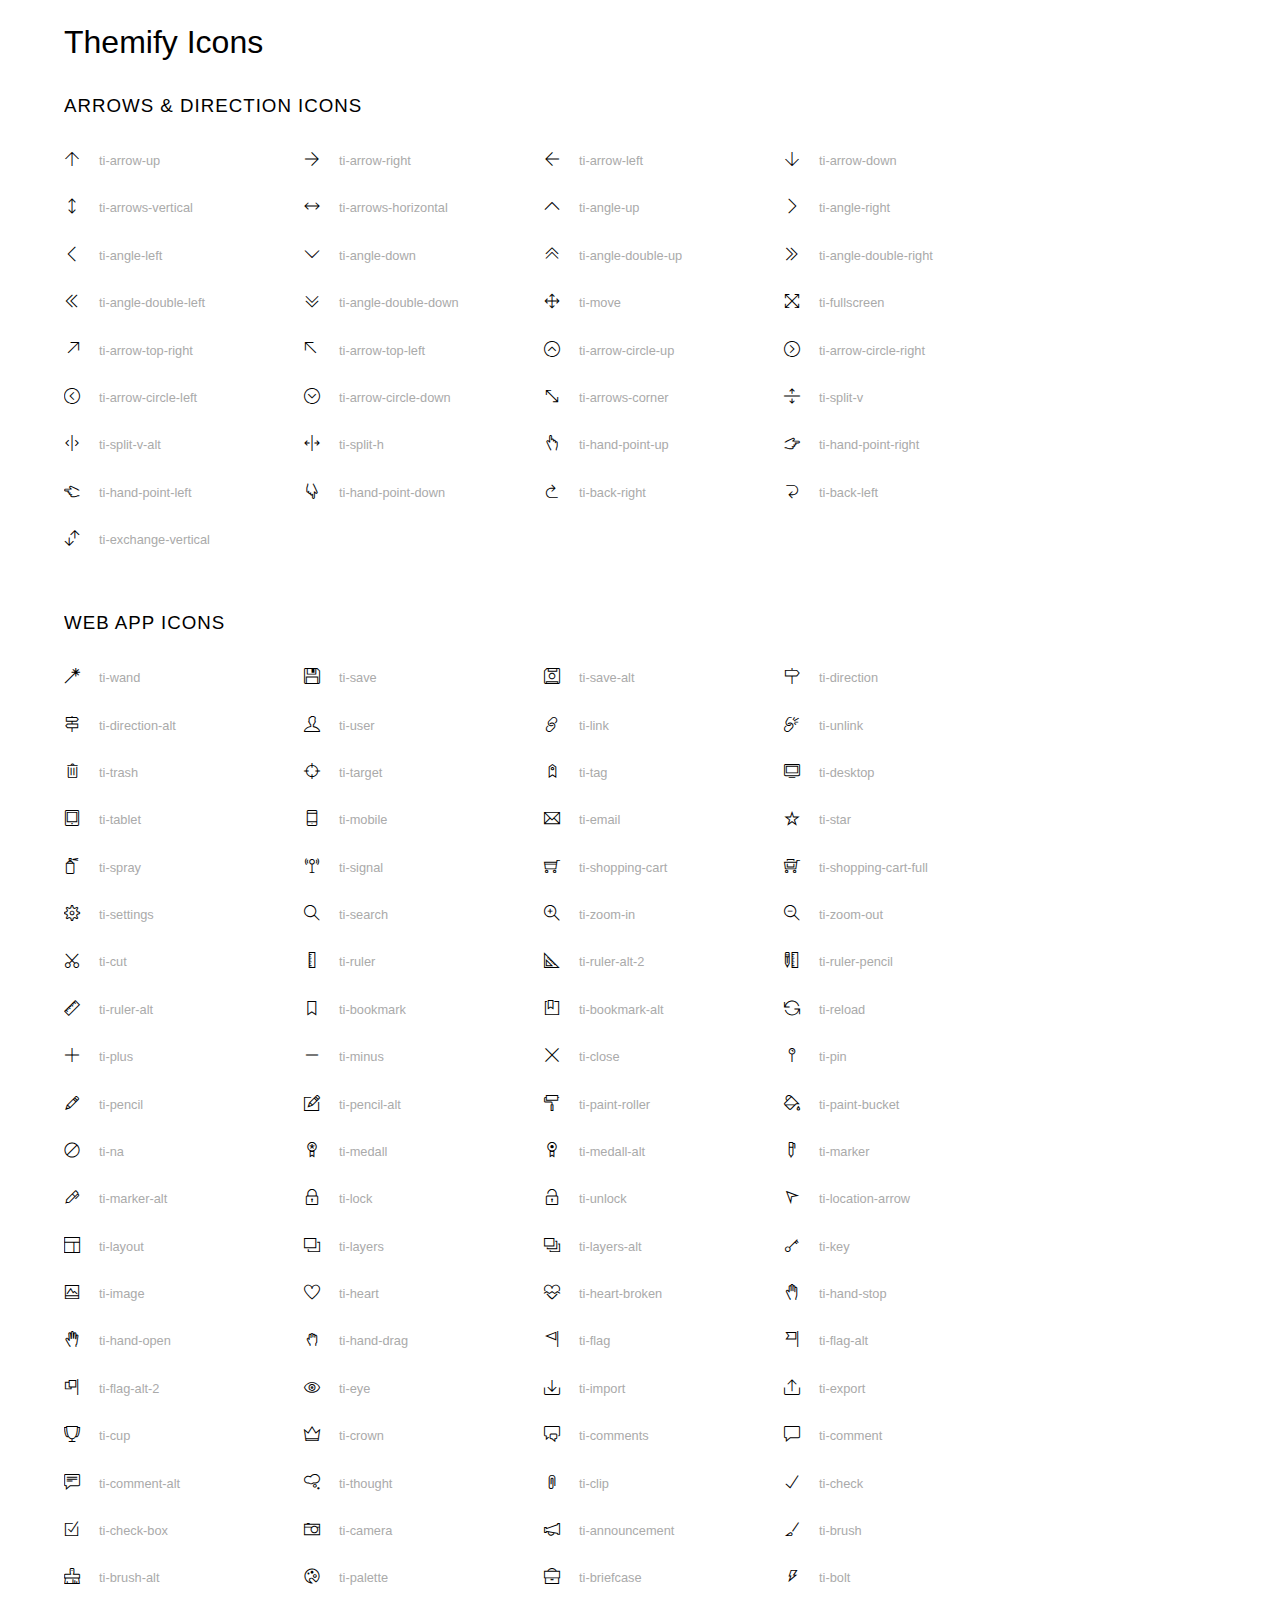
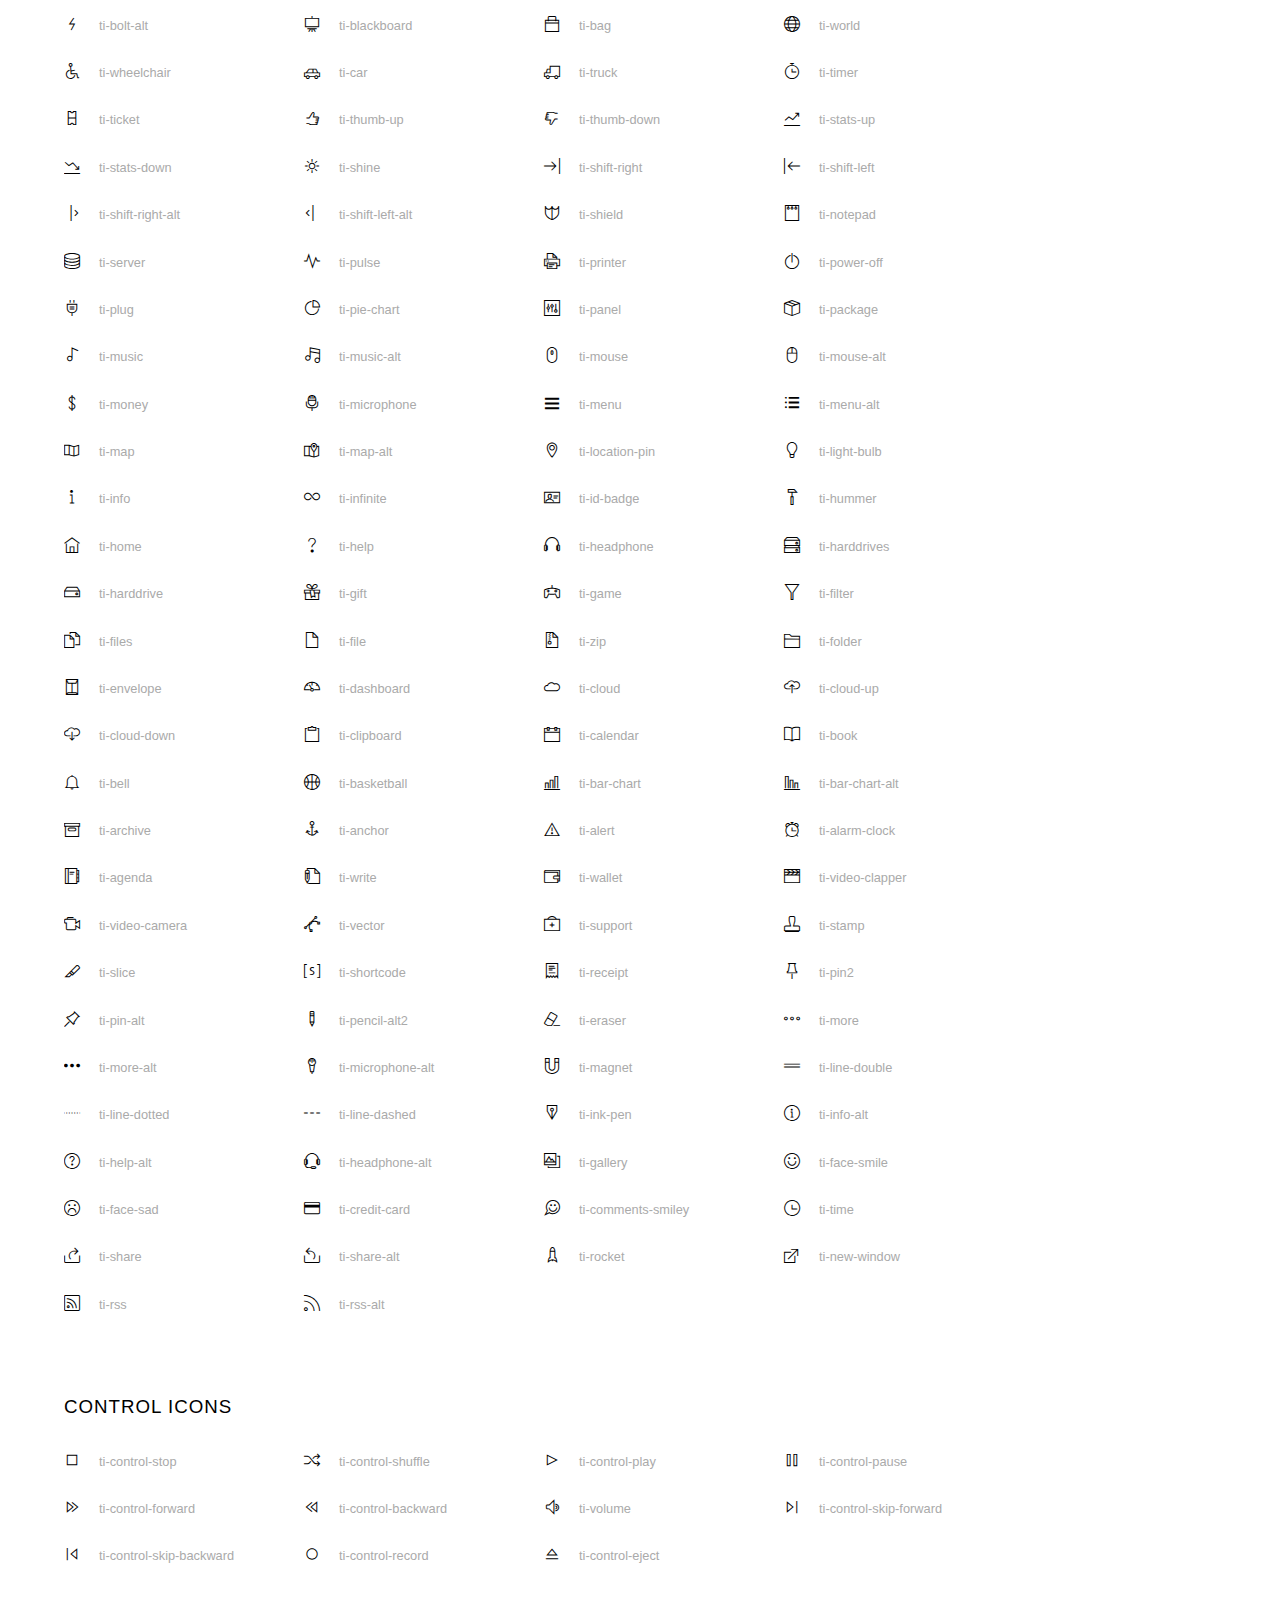
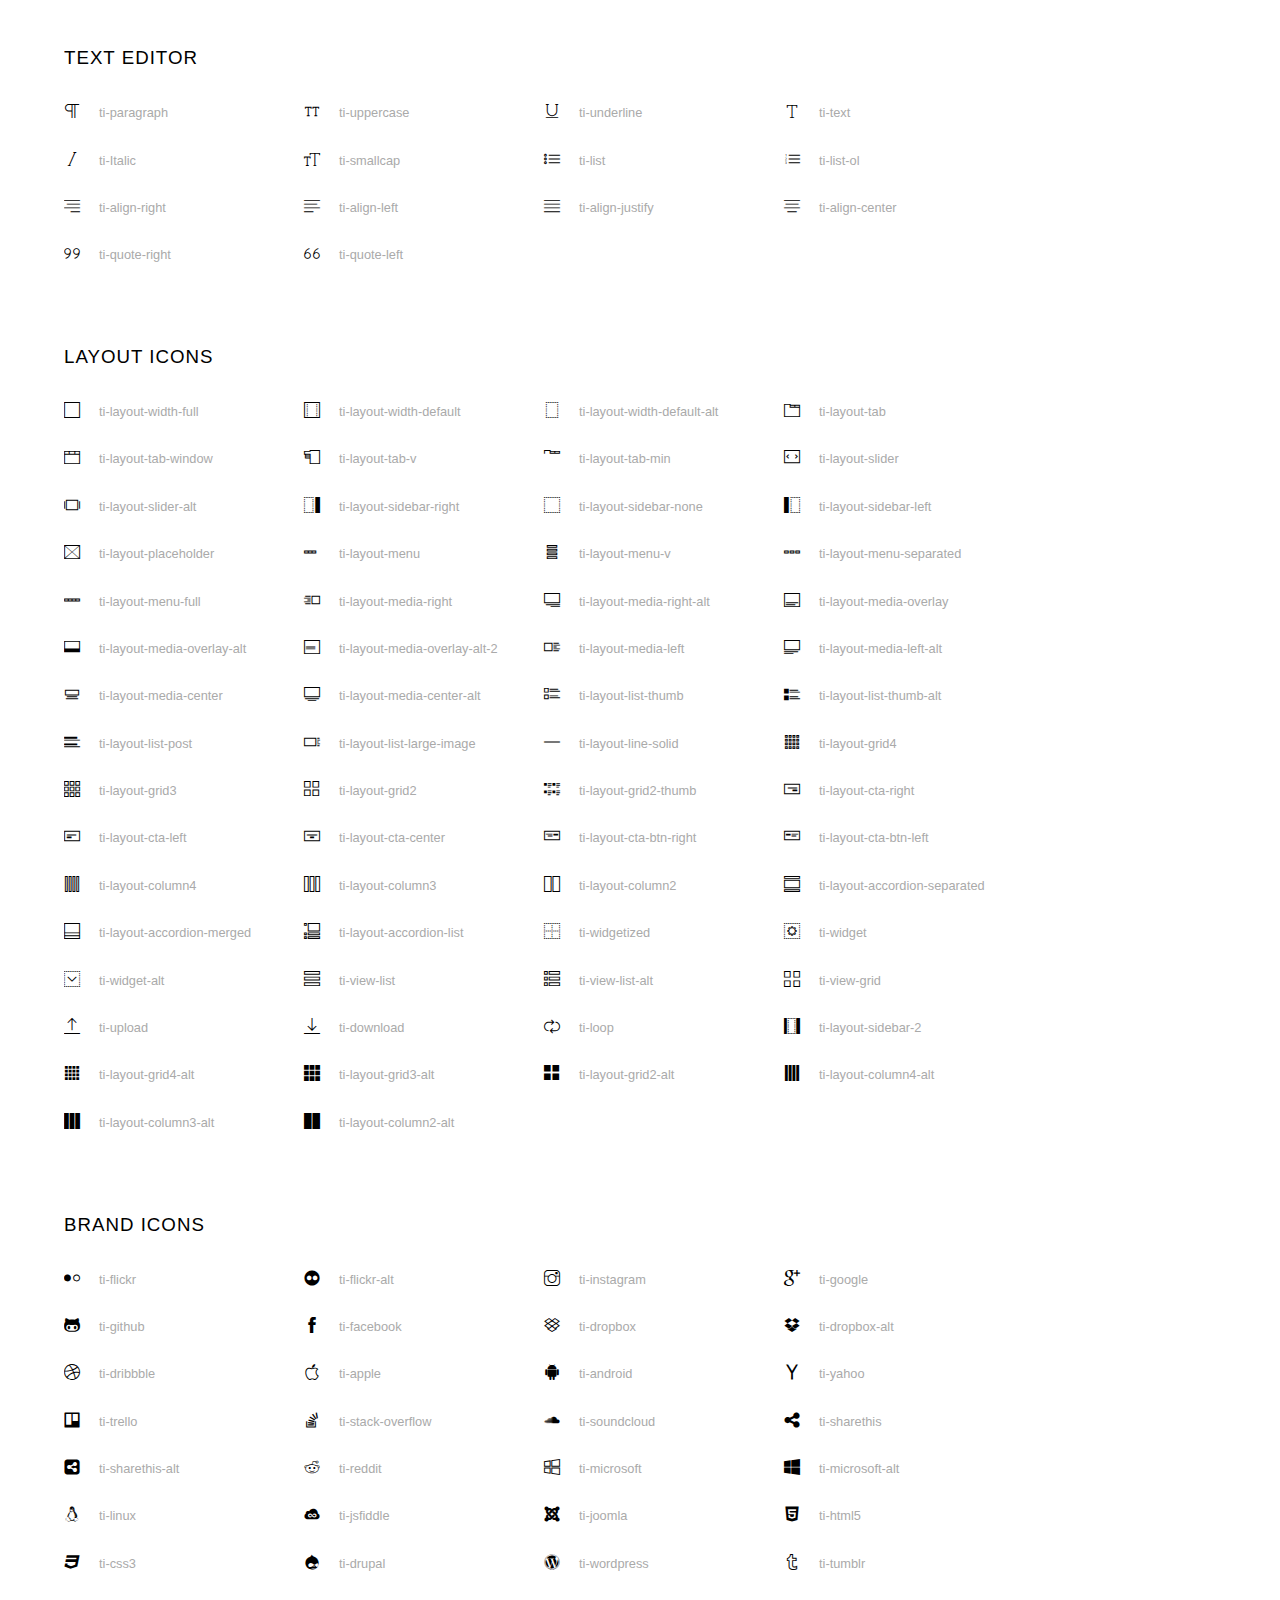
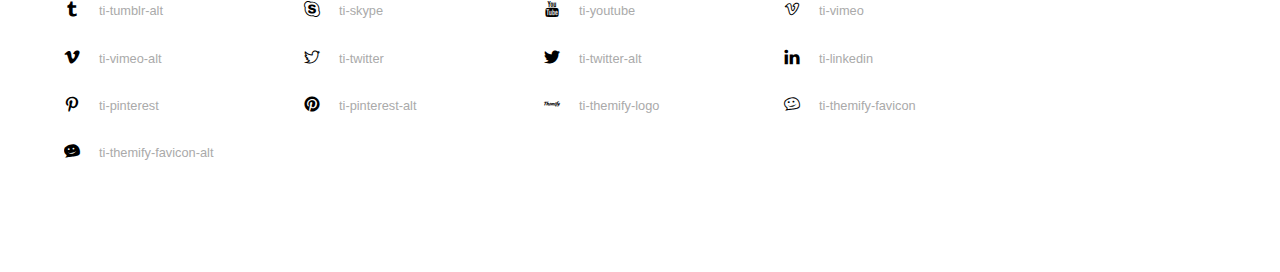
<file: asset/font/themify-icons-font (1)/themify-icons/index.html>
<!doctype html>
<html>
<head>
	<meta charset="utf-8">
	<title>Themify Icon Font</title>
	<meta name="viewport" content="width=device-width">
	<link rel="stylesheet" href="demo-files/demo.css">
	<link rel="stylesheet" href="themify-icons.css">
	<!--[if lt IE 8]><!-->
	<link rel="stylesheet" href="ie7/ie7.css">
	<!--<![endif]-->
</head>
<body>
	<h1>Themify Icons</h1>

	<div class="icon-section">

		<div class="icon-section">
			<h3>Arrows &amp; Direction Icons </h3>

			<div class="icon-container">
				<span class="ti-arrow-up"></span><span class="icon-name"> ti-arrow-up</span>
			</div>
			<div class="icon-container">
				<span class="ti-arrow-right"></span><span class="icon-name"> ti-arrow-right</span>
			</div>
			<div class="icon-container">
				<span class="ti-arrow-left"></span><span class="icon-name"> ti-arrow-left</span>
			</div>
			<div class="icon-container">
				<span class="ti-arrow-down"></span><span class="icon-name"> ti-arrow-down</span>
			</div>
			<div class="icon-container">
				<span class="ti-arrows-vertical"></span><span class="icon-name"> ti-arrows-vertical</span>
			</div>
			<div class="icon-container">
				<span class="ti-arrows-horizontal"></span><span class="icon-name"> ti-arrows-horizontal</span>
			</div>
			<div class="icon-container">
				<span class="ti-angle-up"></span><span class="icon-name"> ti-angle-up</span>
			</div>
			<div class="icon-container">
				<span class="ti-angle-right"></span><span class="icon-name"> ti-angle-right</span>
			</div>
			<div class="icon-container">
				<span class="ti-angle-left"></span><span class="icon-name"> ti-angle-left</span>
			</div>
			<div class="icon-container">
				<span class="ti-angle-down"></span><span class="icon-name"> ti-angle-down</span>
			</div>	
			<div class="icon-container">
				<span class="ti-angle-double-up"></span><span class="icon-name"> ti-angle-double-up</span>
			</div>
			<div class="icon-container">
				<span class="ti-angle-double-right"></span><span class="icon-name"> ti-angle-double-right</span>
			</div>
			<div class="icon-container">
				<span class="ti-angle-double-left"></span><span class="icon-name"> ti-angle-double-left</span>
			</div>
			<div class="icon-container">
				<span class="ti-angle-double-down"></span><span class="icon-name"> ti-angle-double-down</span>
			</div>					
			<div class="icon-container">
				<span class="ti-move"></span><span class="icon-name"> ti-move</span>
			</div>
			<div class="icon-container">
				<span class="ti-fullscreen"></span><span class="icon-name"> ti-fullscreen</span>
			</div>
			<div class="icon-container">
				<span class="ti-arrow-top-right"></span><span class="icon-name"> ti-arrow-top-right</span>
			</div>
			<div class="icon-container">
				<span class="ti-arrow-top-left"></span><span class="icon-name"> ti-arrow-top-left</span>
			</div>
			<div class="icon-container">
				<span class="ti-arrow-circle-up"></span><span class="icon-name"> ti-arrow-circle-up</span>
			</div>
			<div class="icon-container">
				<span class="ti-arrow-circle-right"></span><span class="icon-name"> ti-arrow-circle-right</span>
			</div>
			<div class="icon-container">
				<span class="ti-arrow-circle-left"></span><span class="icon-name"> ti-arrow-circle-left</span>
			</div>
			<div class="icon-container">
				<span class="ti-arrow-circle-down"></span><span class="icon-name"> ti-arrow-circle-down</span>
			</div>
			<div class="icon-container">
				<span class="ti-arrows-corner"></span><span class="icon-name"> ti-arrows-corner</span>
			</div>
			<div class="icon-container">
				<span class="ti-split-v"></span><span class="icon-name"> ti-split-v</span>
			</div>

			<div class="icon-container">
				<span class="ti-split-v-alt"></span><span class="icon-name"> ti-split-v-alt</span>
			</div>
			<div class="icon-container">
				<span class="ti-split-h"></span><span class="icon-name"> ti-split-h</span>
			</div>
			<div class="icon-container">
				<span class="ti-hand-point-up"></span><span class="icon-name"> ti-hand-point-up</span>
			</div>
			<div class="icon-container">
				<span class="ti-hand-point-right"></span><span class="icon-name"> ti-hand-point-right</span>
			</div>
			<div class="icon-container">
				<span class="ti-hand-point-left"></span><span class="icon-name"> ti-hand-point-left</span>
			</div>
			<div class="icon-container">
				<span class="ti-hand-point-down"></span><span class="icon-name"> ti-hand-point-down</span>
			</div>
			<div class="icon-container">
				<span class="ti-back-right"></span><span class="icon-name"> ti-back-right</span>
			</div>
			<div class="icon-container">
				<span class="ti-back-left"></span><span class="icon-name"> ti-back-left</span>
			</div>
			<div class="icon-container">
				<span class="ti-exchange-vertical"></span><span class="icon-name"> ti-exchange-vertical</span>
			</div>

		</div> <!-- Arrows Icons -->



		<h3>Web App Icons</h3>
		
		<div class="icon-section">

			<div class="icon-container">
				<span class="ti-wand"></span><span class="icon-name"> ti-wand</span>
			</div>
			<div class="icon-container">
				<span class="ti-save"></span><span class="icon-name"> ti-save</span>
			</div>
			<div class="icon-container">
				<span class="ti-save-alt"></span><span class="icon-name"> ti-save-alt</span>
			</div>

			<div class="icon-container">
				<span class="ti-direction"></span><span class="icon-name"> ti-direction</span>
			</div>
			<div class="icon-container">
				<span class="ti-direction-alt"></span><span class="icon-name"> ti-direction-alt</span>
			</div>
			<div class="icon-container">
				<span class="ti-user"></span><span class="icon-name"> ti-user</span>
			</div>
			<div class="icon-container">
				<span class="ti-link"></span><span class="icon-name"> ti-link</span>
			</div>
			<div class="icon-container">
				<span class="ti-unlink"></span><span class="icon-name"> ti-unlink</span>
			</div>
			<div class="icon-container">
				<span class="ti-trash"></span><span class="icon-name"> ti-trash</span>
			</div>
			<div class="icon-container">
				<span class="ti-target"></span><span class="icon-name"> ti-target</span>
			</div>
			<div class="icon-container">
				<span class="ti-tag"></span><span class="icon-name"> ti-tag</span>
			</div>
			<div class="icon-container">
				<span class="ti-desktop"></span><span class="icon-name"> ti-desktop</span>
			</div>
			<div class="icon-container">
				<span class="ti-tablet"></span><span class="icon-name"> ti-tablet</span>
			</div>
			<div class="icon-container">
				<span class="ti-mobile"></span><span class="icon-name"> ti-mobile</span>
			</div>
			<div class="icon-container">
				<span class="ti-email"></span><span class="icon-name"> ti-email</span>
			</div>	
			<div class="icon-container">
				<span class="ti-star"></span><span class="icon-name"> ti-star</span>
			</div>
			<div class="icon-container">
				<span class="ti-spray"></span><span class="icon-name"> ti-spray</span>
			</div>
			<div class="icon-container">
				<span class="ti-signal"></span><span class="icon-name"> ti-signal</span>
			</div>
			<div class="icon-container">
				<span class="ti-shopping-cart"></span><span class="icon-name"> ti-shopping-cart</span>
			</div>
			<div class="icon-container">
				<span class="ti-shopping-cart-full"></span><span class="icon-name"> ti-shopping-cart-full</span>
			</div>
			<div class="icon-container">
				<span class="ti-settings"></span><span class="icon-name"> ti-settings</span>
			</div>
			<div class="icon-container">
				<span class="ti-search"></span><span class="icon-name"> ti-search</span>
			</div>
			<div class="icon-container">
				<span class="ti-zoom-in"></span><span class="icon-name"> ti-zoom-in</span>
			</div>
			<div class="icon-container">
				<span class="ti-zoom-out"></span><span class="icon-name"> ti-zoom-out</span>
			</div>
			<div class="icon-container">
				<span class="ti-cut"></span><span class="icon-name"> ti-cut</span>
			</div>
			<div class="icon-container">
				<span class="ti-ruler"></span><span class="icon-name"> ti-ruler</span>
			</div>
			<div class="icon-container">
				<span class="ti-ruler-alt-2"></span><span class="icon-name"> ti-ruler-alt-2</span>
			</div>			
			<div class="icon-container">
				<span class="ti-ruler-pencil"></span><span class="icon-name"> ti-ruler-pencil</span>
			</div>
			<div class="icon-container">
				<span class="ti-ruler-alt"></span><span class="icon-name"> ti-ruler-alt</span>
			</div>
			<div class="icon-container">
				<span class="ti-bookmark"></span><span class="icon-name"> ti-bookmark</span>
			</div>
			<div class="icon-container">
				<span class="ti-bookmark-alt"></span><span class="icon-name"> ti-bookmark-alt</span>
			</div>
			<div class="icon-container">
				<span class="ti-reload"></span><span class="icon-name"> ti-reload</span>
			</div>
			<div class="icon-container">
				<span class="ti-plus"></span><span class="icon-name"> ti-plus</span>
			</div>
			<div class="icon-container">
				<span class="ti-minus"></span><span class="icon-name"> ti-minus</span>
			</div>
			<div class="icon-container">
				<span class="ti-close"></span><span class="icon-name"> ti-close</span>
			</div>			
			<div class="icon-container">
				<span class="ti-pin"></span><span class="icon-name"> ti-pin</span>
			</div>
			<div class="icon-container">
				<span class="ti-pencil"></span><span class="icon-name"> ti-pencil</span>
			</div>
					
		  	<div class="icon-container">
				<span class="ti-pencil-alt"></span><span class="icon-name"> ti-pencil-alt</span>
			</div>
			<div class="icon-container">
				<span class="ti-paint-roller"></span><span class="icon-name"> ti-paint-roller</span>
			</div>
			<div class="icon-container">
				<span class="ti-paint-bucket"></span><span class="icon-name"> ti-paint-bucket</span>
			</div>
			<div class="icon-container">
				<span class="ti-na"></span><span class="icon-name"> ti-na</span>
			</div>
			<div class="icon-container">
				<span class="ti-medall"></span><span class="icon-name"> ti-medall</span>
			</div>
			<div class="icon-container">
				<span class="ti-medall-alt"></span><span class="icon-name"> ti-medall-alt</span>
			</div>
			<div class="icon-container">
				<span class="ti-marker"></span><span class="icon-name"> ti-marker</span>
			</div>
			<div class="icon-container">
				<span class="ti-marker-alt"></span><span class="icon-name"> ti-marker-alt</span>
			</div>

			<div class="icon-container">
				<span class="ti-lock"></span><span class="icon-name"> ti-lock</span>
			</div>
			<div class="icon-container">
				<span class="ti-unlock"></span><span class="icon-name"> ti-unlock</span>
			</div>
			<div class="icon-container">
				<span class="ti-location-arrow"></span><span class="icon-name"> ti-location-arrow</span>
			</div>
			<div class="icon-container">
				<span class="ti-layout"></span><span class="icon-name"> ti-layout</span>
			</div>
			<div class="icon-container">
				<span class="ti-layers"></span><span class="icon-name"> ti-layers</span>
			</div>
			<div class="icon-container">
				<span class="ti-layers-alt"></span><span class="icon-name"> ti-layers-alt</span>
			</div>
			<div class="icon-container">
				<span class="ti-key"></span><span class="icon-name"> ti-key</span>
			</div>
			<div class="icon-container">
				<span class="ti-image"></span><span class="icon-name"> ti-image</span>
			</div>
			<div class="icon-container">
				<span class="ti-heart"></span><span class="icon-name"> ti-heart</span>
			</div>
			<div class="icon-container">
				<span class="ti-heart-broken"></span><span class="icon-name"> ti-heart-broken</span>
			</div>
			<div class="icon-container">
				<span class="ti-hand-stop"></span><span class="icon-name"> ti-hand-stop</span>
			</div>
			<div class="icon-container">
				<span class="ti-hand-open"></span><span class="icon-name"> ti-hand-open</span>
			</div>
			<div class="icon-container">
				<span class="ti-hand-drag"></span><span class="icon-name"> ti-hand-drag</span>
			</div>
			<div class="icon-container">
				<span class="ti-flag"></span><span class="icon-name"> ti-flag</span>
			</div>
			<div class="icon-container">
				<span class="ti-flag-alt"></span><span class="icon-name"> ti-flag-alt</span>
			</div>
			<div class="icon-container">
				<span class="ti-flag-alt-2"></span><span class="icon-name"> ti-flag-alt-2</span>
			</div>
			<div class="icon-container">
				<span class="ti-eye"></span><span class="icon-name"> ti-eye</span>
			</div>
			<div class="icon-container">
				<span class="ti-import"></span><span class="icon-name"> ti-import</span>
			</div>			
			<div class="icon-container">
				<span class="ti-export"></span><span class="icon-name"> ti-export</span>
			</div>
			<div class="icon-container">
				<span class="ti-cup"></span><span class="icon-name"> ti-cup</span>
			</div>
			<div class="icon-container">
				<span class="ti-crown"></span><span class="icon-name"> ti-crown</span>
			</div>
			<div class="icon-container">
				<span class="ti-comments"></span><span class="icon-name"> ti-comments</span>
			</div>
			<div class="icon-container">
				<span class="ti-comment"></span><span class="icon-name"> ti-comment</span>
			</div>
			<div class="icon-container">
				<span class="ti-comment-alt"></span><span class="icon-name"> ti-comment-alt</span>
			</div>
			<div class="icon-container">
				<span class="ti-thought"></span><span class="icon-name"> ti-thought</span>
			</div>			
			<div class="icon-container">
				<span class="ti-clip"></span><span class="icon-name"> ti-clip</span>
			</div>

			<div class="icon-container">
				<span class="ti-check"></span><span class="icon-name"> ti-check</span>
			</div>
			<div class="icon-container">
				<span class="ti-check-box"></span><span class="icon-name"> ti-check-box</span>
			</div>
			<div class="icon-container">
				<span class="ti-camera"></span><span class="icon-name"> ti-camera</span>
			</div>
			<div class="icon-container">
				<span class="ti-announcement"></span><span class="icon-name"> ti-announcement</span>
			</div>
			<div class="icon-container">
				<span class="ti-brush"></span><span class="icon-name"> ti-brush</span>
			</div>
			<div class="icon-container">
				<span class="ti-brush-alt"></span><span class="icon-name"> ti-brush-alt</span>
			</div>
			<div class="icon-container">
				<span class="ti-palette"></span><span class="icon-name"> ti-palette</span>
			</div>			
			<div class="icon-container">
				<span class="ti-briefcase"></span><span class="icon-name"> ti-briefcase</span>
			</div>
			<div class="icon-container">
				<span class="ti-bolt"></span><span class="icon-name"> ti-bolt</span>
			</div>
			<div class="icon-container">
				<span class="ti-bolt-alt"></span><span class="icon-name"> ti-bolt-alt</span>
			</div>
			<div class="icon-container">
				<span class="ti-blackboard"></span><span class="icon-name"> ti-blackboard</span>
			</div>
			<div class="icon-container">
				<span class="ti-bag"></span><span class="icon-name"> ti-bag</span>
			</div>
			<div class="icon-container">
				<span class="ti-world"></span><span class="icon-name"> ti-world</span>
			</div>
			<div class="icon-container">
				<span class="ti-wheelchair"></span><span class="icon-name"> ti-wheelchair</span>
			</div>
			<div class="icon-container">
				<span class="ti-car"></span><span class="icon-name"> ti-car</span>
			</div>
			<div class="icon-container">
				<span class="ti-truck"></span><span class="icon-name"> ti-truck</span>
			</div>
			<div class="icon-container">
				<span class="ti-timer"></span><span class="icon-name"> ti-timer</span>
			</div>
			<div class="icon-container">
				<span class="ti-ticket"></span><span class="icon-name"> ti-ticket</span>
			</div>
			<div class="icon-container">
				<span class="ti-thumb-up"></span><span class="icon-name"> ti-thumb-up</span>
			</div>
			<div class="icon-container">
				<span class="ti-thumb-down"></span><span class="icon-name"> ti-thumb-down</span>
			</div>

			<div class="icon-container">
				<span class="ti-stats-up"></span><span class="icon-name"> ti-stats-up</span>
			</div>
			<div class="icon-container">
				<span class="ti-stats-down"></span><span class="icon-name"> ti-stats-down</span>
			</div>
			<div class="icon-container">
				<span class="ti-shine"></span><span class="icon-name"> ti-shine</span>
			</div>
			<div class="icon-container">
				<span class="ti-shift-right"></span><span class="icon-name"> ti-shift-right</span>
			</div>
			<div class="icon-container">
				<span class="ti-shift-left"></span><span class="icon-name"> ti-shift-left</span>
			</div>

			<div class="icon-container">
				<span class="ti-shift-right-alt"></span><span class="icon-name"> ti-shift-right-alt</span>
			</div>
			<div class="icon-container">
				<span class="ti-shift-left-alt"></span><span class="icon-name"> ti-shift-left-alt</span>
			</div>
			<div class="icon-container">
				<span class="ti-shield"></span><span class="icon-name"> ti-shield</span>
			</div>
			<div class="icon-container">
				<span class="ti-notepad"></span><span class="icon-name"> ti-notepad</span>
			</div>
			<div class="icon-container">
				<span class="ti-server"></span><span class="icon-name"> ti-server</span>
			</div>

			<div class="icon-container">
				<span class="ti-pulse"></span><span class="icon-name"> ti-pulse</span>
			</div>
			<div class="icon-container">
				<span class="ti-printer"></span><span class="icon-name"> ti-printer</span>
			</div>
			<div class="icon-container">
				<span class="ti-power-off"></span><span class="icon-name"> ti-power-off</span>
			</div>
			<div class="icon-container">
				<span class="ti-plug"></span><span class="icon-name"> ti-plug</span>
			</div>
			<div class="icon-container">
				<span class="ti-pie-chart"></span><span class="icon-name"> ti-pie-chart</span>
			</div>

			<div class="icon-container">
				<span class="ti-panel"></span><span class="icon-name"> ti-panel</span>
			</div>
			<div class="icon-container">
				<span class="ti-package"></span><span class="icon-name"> ti-package</span>
			</div>
			<div class="icon-container">
				<span class="ti-music"></span><span class="icon-name"> ti-music</span>
			</div>
			<div class="icon-container">
				<span class="ti-music-alt"></span><span class="icon-name"> ti-music-alt</span>
			</div>
			<div class="icon-container">
				<span class="ti-mouse"></span><span class="icon-name"> ti-mouse</span>
			</div>
			<div class="icon-container">
				<span class="ti-mouse-alt"></span><span class="icon-name"> ti-mouse-alt</span>
			</div>
			<div class="icon-container">
				<span class="ti-money"></span><span class="icon-name"> ti-money</span>
			</div>
			<div class="icon-container">
				<span class="ti-microphone"></span><span class="icon-name"> ti-microphone</span>
			</div>
			<div class="icon-container">
				<span class="ti-menu"></span><span class="icon-name"> ti-menu</span>
			</div>
			<div class="icon-container">
				<span class="ti-menu-alt"></span><span class="icon-name"> ti-menu-alt</span>
			</div>
			<div class="icon-container">
				<span class="ti-map"></span><span class="icon-name"> ti-map</span>
			</div>
			<div class="icon-container">
				<span class="ti-map-alt"></span><span class="icon-name"> ti-map-alt</span>
			</div>

			<div class="icon-container">
				<span class="ti-location-pin"></span><span class="icon-name"> ti-location-pin</span>
			</div>

			<div class="icon-container">
				<span class="ti-light-bulb"></span><span class="icon-name"> ti-light-bulb</span>
			</div>
			<div class="icon-container">
				<span class="ti-info"></span><span class="icon-name"> ti-info</span>
			</div>
			<div class="icon-container">
				<span class="ti-infinite"></span><span class="icon-name"> ti-infinite</span>
			</div>
			<div class="icon-container">
				<span class="ti-id-badge"></span><span class="icon-name"> ti-id-badge</span>
			</div>
			<div class="icon-container">
				<span class="ti-hummer"></span><span class="icon-name"> ti-hummer</span>
			</div>
			<div class="icon-container">
				<span class="ti-home"></span><span class="icon-name"> ti-home</span>
			</div>
			<div class="icon-container">
				<span class="ti-help"></span><span class="icon-name"> ti-help</span>
			</div>
			<div class="icon-container">
				<span class="ti-headphone"></span><span class="icon-name"> ti-headphone</span>
			</div>
			<div class="icon-container">
				<span class="ti-harddrives"></span><span class="icon-name"> ti-harddrives</span>
			</div>
			<div class="icon-container">
				<span class="ti-harddrive"></span><span class="icon-name"> ti-harddrive</span>
			</div>
			<div class="icon-container">
				<span class="ti-gift"></span><span class="icon-name"> ti-gift</span>
			</div>
			<div class="icon-container">
				<span class="ti-game"></span><span class="icon-name"> ti-game</span>
			</div>
			<div class="icon-container">
				<span class="ti-filter"></span><span class="icon-name"> ti-filter</span>
			</div>
			<div class="icon-container">
				<span class="ti-files"></span><span class="icon-name"> ti-files</span>
			</div>
			<div class="icon-container">
				<span class="ti-file"></span><span class="icon-name"> ti-file</span>
			</div>
			<div class="icon-container">
				<span class="ti-zip"></span><span class="icon-name"> ti-zip</span>
			</div>
			<div class="icon-container">
				<span class="ti-folder"></span><span class="icon-name"> ti-folder</span>
			</div>			
			<div class="icon-container">
				<span class="ti-envelope"></span><span class="icon-name"> ti-envelope</span>
			</div>


			<div class="icon-container">
				<span class="ti-dashboard"></span><span class="icon-name"> ti-dashboard</span>
			</div>
			<div class="icon-container">
				<span class="ti-cloud"></span><span class="icon-name"> ti-cloud</span>
			</div>
			<div class="icon-container">
				<span class="ti-cloud-up"></span><span class="icon-name"> ti-cloud-up</span>
			</div>
			<div class="icon-container">
				<span class="ti-cloud-down"></span><span class="icon-name"> ti-cloud-down</span>
			</div>
			<div class="icon-container">
				<span class="ti-clipboard"></span><span class="icon-name"> ti-clipboard</span>
			</div>
			<div class="icon-container">
				<span class="ti-calendar"></span><span class="icon-name"> ti-calendar</span>
			</div>
			<div class="icon-container">
				<span class="ti-book"></span><span class="icon-name"> ti-book</span>
			</div>
			<div class="icon-container">
				<span class="ti-bell"></span><span class="icon-name"> ti-bell</span>
			</div>
			<div class="icon-container">
				<span class="ti-basketball"></span><span class="icon-name"> ti-basketball</span>
			</div>
			<div class="icon-container">
				<span class="ti-bar-chart"></span><span class="icon-name"> ti-bar-chart</span>
			</div>
			<div class="icon-container">
				<span class="ti-bar-chart-alt"></span><span class="icon-name"> ti-bar-chart-alt</span>
			</div>


			<div class="icon-container">
				<span class="ti-archive"></span><span class="icon-name"> ti-archive</span>
			</div>
			<div class="icon-container">
				<span class="ti-anchor"></span><span class="icon-name"> ti-anchor</span>
			</div>

			<div class="icon-container">
				<span class="ti-alert"></span><span class="icon-name"> ti-alert</span>
			</div>
			<div class="icon-container">
				<span class="ti-alarm-clock"></span><span class="icon-name"> ti-alarm-clock</span>
			</div>
			<div class="icon-container">
				<span class="ti-agenda"></span><span class="icon-name"> ti-agenda</span>
			</div>
			<div class="icon-container">
				<span class="ti-write"></span><span class="icon-name"> ti-write</span>
			</div>

			<div class="icon-container">
				<span class="ti-wallet"></span><span class="icon-name"> ti-wallet</span>
			</div>
			<div class="icon-container">
				<span class="ti-video-clapper"></span><span class="icon-name"> ti-video-clapper</span>
			</div>
			<div class="icon-container">
				<span class="ti-video-camera"></span><span class="icon-name"> ti-video-camera</span>
			</div>
			<div class="icon-container">
				<span class="ti-vector"></span><span class="icon-name"> ti-vector</span>
			</div>

			<div class="icon-container">
				<span class="ti-support"></span><span class="icon-name"> ti-support</span>
			</div>
			<div class="icon-container">
				<span class="ti-stamp"></span><span class="icon-name"> ti-stamp</span>
			</div>
			<div class="icon-container">
				<span class="ti-slice"></span><span class="icon-name"> ti-slice</span>
			</div>
			<div class="icon-container">
				<span class="ti-shortcode"></span><span class="icon-name"> ti-shortcode</span>
			</div>
			<div class="icon-container">
				<span class="ti-receipt"></span><span class="icon-name"> ti-receipt</span>
			</div>
			<div class="icon-container">
				<span class="ti-pin2"></span><span class="icon-name"> ti-pin2</span>
			</div>
			<div class="icon-container">
				<span class="ti-pin-alt"></span><span class="icon-name"> ti-pin-alt</span>
			</div>
			<div class="icon-container">
				<span class="ti-pencil-alt2"></span><span class="icon-name"> ti-pencil-alt2</span>
			</div>
			<div class="icon-container">
				<span class="ti-eraser"></span><span class="icon-name"> ti-eraser</span>
			</div>			
			<div class="icon-container">
				<span class="ti-more"></span><span class="icon-name"> ti-more</span>
			</div>
			<div class="icon-container">
				<span class="ti-more-alt"></span><span class="icon-name"> ti-more-alt</span>
			</div>
			<div class="icon-container">
				<span class="ti-microphone-alt"></span><span class="icon-name"> ti-microphone-alt</span>
			</div>
			<div class="icon-container">
				<span class="ti-magnet"></span><span class="icon-name"> ti-magnet</span>
			</div>
			<div class="icon-container">
				<span class="ti-line-double"></span><span class="icon-name"> ti-line-double</span>
			</div>
			<div class="icon-container">
				<span class="ti-line-dotted"></span><span class="icon-name"> ti-line-dotted</span>
			</div>
			<div class="icon-container">
				<span class="ti-line-dashed"></span><span class="icon-name"> ti-line-dashed</span>
			</div>

			<div class="icon-container">
				<span class="ti-ink-pen"></span><span class="icon-name"> ti-ink-pen</span>
			</div>
			<div class="icon-container">
				<span class="ti-info-alt"></span><span class="icon-name"> ti-info-alt</span>
			</div>
			<div class="icon-container">
				<span class="ti-help-alt"></span><span class="icon-name"> ti-help-alt</span>
			</div>
			<div class="icon-container">
				<span class="ti-headphone-alt"></span><span class="icon-name"> ti-headphone-alt</span>
			</div>

			<div class="icon-container">
				<span class="ti-gallery"></span><span class="icon-name"> ti-gallery</span>
			</div>
			<div class="icon-container">
				<span class="ti-face-smile"></span><span class="icon-name"> ti-face-smile</span>
			</div>
			<div class="icon-container">
				<span class="ti-face-sad"></span><span class="icon-name"> ti-face-sad</span>
			</div>
			<div class="icon-container">
				<span class="ti-credit-card"></span><span class="icon-name"> ti-credit-card</span>
			</div>
			<div class="icon-container">
				<span class="ti-comments-smiley"></span><span class="icon-name"> ti-comments-smiley</span>
			</div>
			<div class="icon-container">
				<span class="ti-time"></span><span class="icon-name"> ti-time</span>
			</div>
			<div class="icon-container">
				<span class="ti-share"></span><span class="icon-name"> ti-share</span>
			</div>
			<div class="icon-container">
				<span class="ti-share-alt"></span><span class="icon-name"> ti-share-alt</span>
			</div>
			<div class="icon-container">
				<span class="ti-rocket"></span><span class="icon-name"> ti-rocket</span>
			</div>

			<div class="icon-container">
				<span class="ti-new-window"></span><span class="icon-name"> ti-new-window</span>
			</div>

			<div class="icon-container">
				<span class="ti-rss"></span><span class="icon-name"> ti-rss</span>
			</div>

			<div class="icon-container">
				<span class="ti-rss-alt"></span><span class="icon-name"> ti-rss-alt</span>
			</div>
			
		</div><!-- Web App Icons -->


		<div class="icon-section">
			<h3>Control Icons</h3>
			<div class="icon-container">
				<span class="ti-control-stop"></span><span class="icon-name"> ti-control-stop</span>
			</div>
			<div class="icon-container">
				<span class="ti-control-shuffle"></span><span class="icon-name"> ti-control-shuffle</span>
			</div>
			<div class="icon-container">
				<span class="ti-control-play"></span><span class="icon-name"> ti-control-play</span>
			</div>
			<div class="icon-container">
				<span class="ti-control-pause"></span><span class="icon-name"> ti-control-pause</span>
			</div>
			<div class="icon-container">
				<span class="ti-control-forward"></span><span class="icon-name"> ti-control-forward</span>
			</div>
			<div class="icon-container">
				<span class="ti-control-backward"></span><span class="icon-name"> ti-control-backward</span>
			</div>	
			<div class="icon-container">
				<span class="ti-volume"></span><span class="icon-name"> ti-volume</span>
			</div>
			<div class="icon-container">
				<span class="ti-control-skip-forward"></span><span class="icon-name"> ti-control-skip-forward</span>
			</div>
			<div class="icon-container">
				<span class="ti-control-skip-backward"></span><span class="icon-name"> ti-control-skip-backward</span>
			</div>
			<div class="icon-container">
				<span class="ti-control-record"></span><span class="icon-name"> ti-control-record</span>
			</div>
			<div class="icon-container">
				<span class="ti-control-eject"></span><span class="icon-name"> ti-control-eject</span>
			</div>			
		</div> <!-- Control Icons -->


		<div class="icon-section">
			<h3>Text Editor</h3>

			<div class="icon-container">
				<span class="ti-paragraph"></span><span class="icon-name"> ti-paragraph</span>
			</div>
			<div class="icon-container">
				<span class="ti-uppercase"></span><span class="icon-name"> ti-uppercase</span>
			</div>

			<div class="icon-container">
				<span class="ti-underline"></span><span class="icon-name"> ti-underline</span>
			</div>
			<div class="icon-container">
				<span class="ti-text"></span><span class="icon-name"> ti-text</span>
			</div>
			<div class="icon-container">
				<span class="ti-Italic"></span><span class="icon-name"> ti-Italic</span>
			</div>
			<div class="icon-container">
				<span class="ti-smallcap"></span><span class="icon-name"> ti-smallcap</span>
			</div>
			<div class="icon-container">
				<span class="ti-list"></span><span class="icon-name"> ti-list</span>
			</div>
			<div class="icon-container">
				<span class="ti-list-ol"></span><span class="icon-name"> ti-list-ol</span>
			</div>
			<div class="icon-container">
				<span class="ti-align-right"></span><span class="icon-name"> ti-align-right</span>
			</div>
			<div class="icon-container">
				<span class="ti-align-left"></span><span class="icon-name"> ti-align-left</span>
			</div>
			<div class="icon-container">
				<span class="ti-align-justify"></span><span class="icon-name"> ti-align-justify</span>
			</div>
			<div class="icon-container">
				<span class="ti-align-center"></span><span class="icon-name"> ti-align-center</span>
			</div>
			<div class="icon-container">
				<span class="ti-quote-right"></span><span class="icon-name"> ti-quote-right</span>
			</div>
			<div class="icon-container">
				<span class="ti-quote-left"></span><span class="icon-name"> ti-quote-left</span>
			</div>

		</div> <!-- Text Editor -->



		<div class="icon-section">
			<h3>Layout Icons</h3>
			<div class="icon-container">
				<span class="ti-layout-width-full"></span><span class="icon-name"> ti-layout-width-full</span>
			</div>
			<div class="icon-container">
				<span class="ti-layout-width-default"></span><span class="icon-name"> ti-layout-width-default</span>
			</div>
			<div class="icon-container">
				<span class="ti-layout-width-default-alt"></span><span class="icon-name"> ti-layout-width-default-alt</span>
			</div>
			<div class="icon-container">
				<span class="ti-layout-tab"></span><span class="icon-name"> ti-layout-tab</span>
			</div>
			<div class="icon-container">
				<span class="ti-layout-tab-window"></span><span class="icon-name"> ti-layout-tab-window</span>
			</div>
			<div class="icon-container">
				<span class="ti-layout-tab-v"></span><span class="icon-name"> ti-layout-tab-v</span>
			</div>
			<div class="icon-container">
				<span class="ti-layout-tab-min"></span><span class="icon-name"> ti-layout-tab-min</span>
			</div>
			<div class="icon-container">
				<span class="ti-layout-slider"></span><span class="icon-name"> ti-layout-slider</span>
			</div>
			<div class="icon-container">
				<span class="ti-layout-slider-alt"></span><span class="icon-name"> ti-layout-slider-alt</span>
			</div>
			<div class="icon-container">
				<span class="ti-layout-sidebar-right"></span><span class="icon-name"> ti-layout-sidebar-right</span>
			</div>
			<div class="icon-container">
				<span class="ti-layout-sidebar-none"></span><span class="icon-name"> ti-layout-sidebar-none</span>
			</div>
			<div class="icon-container">
				<span class="ti-layout-sidebar-left"></span><span class="icon-name"> ti-layout-sidebar-left</span>
			</div>
			<div class="icon-container">
				<span class="ti-layout-placeholder"></span><span class="icon-name"> ti-layout-placeholder</span>
			</div>
			<div class="icon-container">
				<span class="ti-layout-menu"></span><span class="icon-name"> ti-layout-menu</span>
			</div>
			<div class="icon-container">
				<span class="ti-layout-menu-v"></span><span class="icon-name"> ti-layout-menu-v</span>
			</div>
			<div class="icon-container">
				<span class="ti-layout-menu-separated"></span><span class="icon-name"> ti-layout-menu-separated</span>
			</div>
			<div class="icon-container">
				<span class="ti-layout-menu-full"></span><span class="icon-name"> ti-layout-menu-full</span>
			</div>
			<div class="icon-container">
				<span class="ti-layout-media-right"></span><span class="icon-name"> ti-layout-media-right</span>
			</div>
			<div class="icon-container">
				<span class="ti-layout-media-right-alt"></span><span class="icon-name"> ti-layout-media-right-alt</span>
			</div>
			<div class="icon-container">
				<span class="ti-layout-media-overlay"></span><span class="icon-name"> ti-layout-media-overlay</span>
			</div>
			<div class="icon-container">
				<span class="ti-layout-media-overlay-alt"></span><span class="icon-name"> ti-layout-media-overlay-alt</span>
			</div>
			<div class="icon-container">
				<span class="ti-layout-media-overlay-alt-2"></span><span class="icon-name"> ti-layout-media-overlay-alt-2</span>
			</div>
			<div class="icon-container">
				<span class="ti-layout-media-left"></span><span class="icon-name"> ti-layout-media-left</span>
			</div>
			<div class="icon-container">
				<span class="ti-layout-media-left-alt"></span><span class="icon-name"> ti-layout-media-left-alt</span>
			</div>
			<div class="icon-container">
				<span class="ti-layout-media-center"></span><span class="icon-name"> ti-layout-media-center</span>
			</div>
			<div class="icon-container">
				<span class="ti-layout-media-center-alt"></span><span class="icon-name"> ti-layout-media-center-alt</span>
			</div>
			<div class="icon-container">
				<span class="ti-layout-list-thumb"></span><span class="icon-name"> ti-layout-list-thumb</span>
			</div>
			<div class="icon-container">
				<span class="ti-layout-list-thumb-alt"></span><span class="icon-name"> ti-layout-list-thumb-alt</span>
			</div>
			<div class="icon-container">
				<span class="ti-layout-list-post"></span><span class="icon-name"> ti-layout-list-post</span>
			</div>
			<div class="icon-container">
				<span class="ti-layout-list-large-image"></span><span class="icon-name"> ti-layout-list-large-image</span>
			</div>
			<div class="icon-container">
				<span class="ti-layout-line-solid"></span><span class="icon-name"> ti-layout-line-solid</span>
			</div>
			<div class="icon-container">
				<span class="ti-layout-grid4"></span><span class="icon-name"> ti-layout-grid4</span>
			</div>
			<div class="icon-container">
				<span class="ti-layout-grid3"></span><span class="icon-name"> ti-layout-grid3</span>
			</div>
			<div class="icon-container">
				<span class="ti-layout-grid2"></span><span class="icon-name"> ti-layout-grid2</span>
			</div>
			<div class="icon-container">
				<span class="ti-layout-grid2-thumb"></span><span class="icon-name"> ti-layout-grid2-thumb</span>
			</div>
			<div class="icon-container">
				<span class="ti-layout-cta-right"></span><span class="icon-name"> ti-layout-cta-right</span>
			</div>
			<div class="icon-container">
				<span class="ti-layout-cta-left"></span><span class="icon-name"> ti-layout-cta-left</span>
			</div>
			<div class="icon-container">
				<span class="ti-layout-cta-center"></span><span class="icon-name"> ti-layout-cta-center</span>
			</div>
			<div class="icon-container">
				<span class="ti-layout-cta-btn-right"></span><span class="icon-name"> ti-layout-cta-btn-right</span>
			</div>
			<div class="icon-container">
				<span class="ti-layout-cta-btn-left"></span><span class="icon-name"> ti-layout-cta-btn-left</span>
			</div>
			<div class="icon-container">
				<span class="ti-layout-column4"></span><span class="icon-name"> ti-layout-column4</span>
			</div>
			<div class="icon-container">
				<span class="ti-layout-column3"></span><span class="icon-name"> ti-layout-column3</span>
			</div>
			<div class="icon-container">
				<span class="ti-layout-column2"></span><span class="icon-name"> ti-layout-column2</span>
			</div>
			<div class="icon-container">
				<span class="ti-layout-accordion-separated"></span><span class="icon-name"> ti-layout-accordion-separated</span>
			</div>
			<div class="icon-container">
				<span class="ti-layout-accordion-merged"></span><span class="icon-name"> ti-layout-accordion-merged</span>
			</div>
			<div class="icon-container">
				<span class="ti-layout-accordion-list"></span><span class="icon-name"> ti-layout-accordion-list</span>
			</div>
			<div class="icon-container">
				<span class="ti-widgetized"></span><span class="icon-name"> ti-widgetized</span>
			</div>
			<div class="icon-container">
				<span class="ti-widget"></span><span class="icon-name"> ti-widget</span>
			</div>
			<div class="icon-container">
				<span class="ti-widget-alt"></span><span class="icon-name"> ti-widget-alt</span>
			</div>
			<div class="icon-container">
				<span class="ti-view-list"></span><span class="icon-name"> ti-view-list</span>
			</div>
			<div class="icon-container">
				<span class="ti-view-list-alt"></span><span class="icon-name"> ti-view-list-alt</span>
			</div>
			<div class="icon-container">
				<span class="ti-view-grid"></span><span class="icon-name"> ti-view-grid</span>
			</div>
			<div class="icon-container">
				<span class="ti-upload"></span><span class="icon-name"> ti-upload</span>
			</div>
			<div class="icon-container">
				<span class="ti-download"></span><span class="icon-name"> ti-download</span>
			</div>	
			<div class="icon-container">
				<span class="ti-loop"></span><span class="icon-name"> ti-loop</span>
			</div>
			<div class="icon-container">
				<span class="ti-layout-sidebar-2"></span><span class="icon-name"> ti-layout-sidebar-2</span>
			</div>
			<div class="icon-container">
				<span class="ti-layout-grid4-alt"></span><span class="icon-name"> ti-layout-grid4-alt</span>
			</div>
			<div class="icon-container">
				<span class="ti-layout-grid3-alt"></span><span class="icon-name"> ti-layout-grid3-alt</span>
			</div>
			<div class="icon-container">
				<span class="ti-layout-grid2-alt"></span><span class="icon-name"> ti-layout-grid2-alt</span>
			</div>
			<div class="icon-container">
				<span class="ti-layout-column4-alt"></span><span class="icon-name"> ti-layout-column4-alt</span>
			</div>
			<div class="icon-container">
				<span class="ti-layout-column3-alt"></span><span class="icon-name"> ti-layout-column3-alt</span>
			</div>
			<div class="icon-container">
				<span class="ti-layout-column2-alt"></span><span class="icon-name"> ti-layout-column2-alt</span>
			</div>		


		</div> <!-- Layout Icons -->


		<div class="icon-section">
			<h3>Brand Icons</h3>

			<div class="icon-container">
				<span class="ti-flickr"></span><span class="icon-name"> ti-flickr</span>
			</div>
			<div class="icon-container">
				<span class="ti-flickr-alt"></span><span class="icon-name"> ti-flickr-alt</span>
			</div>			
			<div class="icon-container">
				<span class="ti-instagram"></span><span class="icon-name"> ti-instagram</span>
			</div>
			<div class="icon-container">
				<span class="ti-google"></span><span class="icon-name"> ti-google</span>
			</div>
			<div class="icon-container">
				<span class="ti-github"></span><span class="icon-name"> ti-github</span>
			</div>

			<div class="icon-container">
				<span class="ti-facebook"></span><span class="icon-name"> ti-facebook</span>
			</div>
			<div class="icon-container">
				<span class="ti-dropbox"></span><span class="icon-name"> ti-dropbox</span>
			</div>
			<div class="icon-container">
				<span class="ti-dropbox-alt"></span><span class="icon-name"> ti-dropbox-alt</span>
			</div>
			<div class="icon-container">
				<span class="ti-dribbble"></span><span class="icon-name"> ti-dribbble</span>
			</div>
			<div class="icon-container">
				<span class="ti-apple"></span><span class="icon-name"> ti-apple</span>
			</div>
			<div class="icon-container">
				<span class="ti-android"></span><span class="icon-name"> ti-android</span>
			</div>
			<div class="icon-container">
				<span class="ti-yahoo"></span><span class="icon-name"> ti-yahoo</span>
			</div>
			<div class="icon-container">
				<span class="ti-trello"></span><span class="icon-name"> ti-trello</span>
			</div>
			<div class="icon-container">
				<span class="ti-stack-overflow"></span><span class="icon-name"> ti-stack-overflow</span>
			</div>
			<div class="icon-container">
				<span class="ti-soundcloud"></span><span class="icon-name"> ti-soundcloud</span>
			</div>
			<div class="icon-container">
				<span class="ti-sharethis"></span><span class="icon-name"> ti-sharethis</span>
			</div>
			<div class="icon-container">
				<span class="ti-sharethis-alt"></span><span class="icon-name"> ti-sharethis-alt</span>
			</div>
			<div class="icon-container">
				<span class="ti-reddit"></span><span class="icon-name"> ti-reddit</span>
			</div>

			<div class="icon-container">
				<span class="ti-microsoft"></span><span class="icon-name"> ti-microsoft</span>
			</div>
			<div class="icon-container">
				<span class="ti-microsoft-alt"></span><span class="icon-name"> ti-microsoft-alt</span>
			</div>
			<div class="icon-container">
				<span class="ti-linux"></span><span class="icon-name"> ti-linux</span>
			</div>
			<div class="icon-container">
				<span class="ti-jsfiddle"></span><span class="icon-name"> ti-jsfiddle</span>
			</div>
			<div class="icon-container">
				<span class="ti-joomla"></span><span class="icon-name"> ti-joomla</span>
			</div>
			<div class="icon-container">
				<span class="ti-html5"></span><span class="icon-name"> ti-html5</span>
			</div>
			<div class="icon-container">
				<span class="ti-css3"></span><span class="icon-name"> ti-css3</span>
			</div>	
			<div class="icon-container">
				<span class="ti-drupal"></span><span class="icon-name"> ti-drupal</span>
			</div>
			<div class="icon-container">
				<span class="ti-wordpress"></span><span class="icon-name"> ti-wordpress</span>
			</div>		
			<div class="icon-container">
				<span class="ti-tumblr"></span><span class="icon-name"> ti-tumblr</span>
			</div>
			<div class="icon-container">
				<span class="ti-tumblr-alt"></span><span class="icon-name"> ti-tumblr-alt</span>
			</div>
			<div class="icon-container">
				<span class="ti-skype"></span><span class="icon-name"> ti-skype</span>
			</div>
			<div class="icon-container">
				<span class="ti-youtube"></span><span class="icon-name"> ti-youtube</span>
			</div>
			<div class="icon-container">
				<span class="ti-vimeo"></span><span class="icon-name"> ti-vimeo</span>
			</div>
			<div class="icon-container">
				<span class="ti-vimeo-alt"></span><span class="icon-name"> ti-vimeo-alt</span>
			</div>			
			<div class="icon-container">
				<span class="ti-twitter"></span><span class="icon-name"> ti-twitter</span>
			</div>
			<div class="icon-container">
				<span class="ti-twitter-alt"></span><span class="icon-name"> ti-twitter-alt</span>
			</div>
			<div class="icon-container">
				<span class="ti-linkedin"></span><span class="icon-name"> ti-linkedin</span>
			</div>
			<div class="icon-container">
				<span class="ti-pinterest"></span><span class="icon-name"> ti-pinterest</span>
			</div>

			<div class="icon-container">
				<span class="ti-pinterest-alt"></span><span class="icon-name"> ti-pinterest-alt</span>
			</div>
			<div class="icon-container">
				<span class="ti-themify-logo"></span><span class="icon-name"> ti-themify-logo</span>
			</div>
			<div class="icon-container">
				<span class="ti-themify-favicon"></span><span class="icon-name"> ti-themify-favicon</span>
			</div>
			<div class="icon-container">
				<span class="ti-themify-favicon-alt"></span><span class="icon-name"> ti-themify-favicon-alt</span>
			</div>

		</div> <!-- brand Icons -->

	</div>

</body>
</html>
</file>
<file: asset/font/themify-icons-font (1)/themify-icons/demo-files/demo.css>
body {
	font: normal 1em/1.5em Arial, Helvetica, sans-serif;
	max-width: 90%;
	margin: 30px auto 0;
}
h1, h3 {
	font-weight: normal;
}
h3 {
	font-size: 1.4;
	text-transform: uppercase;
	letter-spacing: 1px;
}

.icon-section {
	margin: 0 0 3em;
	clear: both;
	overflow: hidden;
}
.icon-container {
	width: 240px; 
	padding: .7em 0;
	float: left; 
	position: relative;
	text-align: left;
}
.icon-container [class^="ti-"], 
.icon-container [class*=" ti-"] {
	color: #000;
	position: absolute;
	margin-top: 3px;
	transition: .3s;
}
.icon-container:hover [class^="ti-"],
.icon-container:hover [class*=" ti-"] {
	font-size: 2.2em;
	margin-top: -5px;
}
.icon-container:hover .icon-name {
	color: #000;
}
.icon-name {
	color: #aaa;
	margin-left: 35px;
	font-size: .8em;
	transition: .3s;
}
.icon-container:hover .icon-name {
	margin-left: 45px;
}
</file>
<file: asset/font/themify-icons-font (1)/themify-icons/themify-icons.css>
@font-face {
	font-family: 'themify';
	src:url('fonts/themify.eot?-fvbane');
	src:url('fonts/themify.eot?#iefix-fvbane') format('embedded-opentype'),
		url('fonts/themify.woff?-fvbane') format('woff'),
		url('fonts/themify.ttf?-fvbane') format('truetype'),
		url('fonts/themify.svg?-fvbane#themify') format('svg');
	font-weight: normal;
	font-style: normal;
}

[class^="ti-"], [class*=" ti-"] {
	font-family: 'themify';
	speak: none;
	font-style: normal;
	font-weight: normal;
	font-variant: normal;
	text-transform: none;
	line-height: 1;

	/* Better Font Rendering =========== */
	-webkit-font-smoothing: antialiased;
	-moz-osx-font-smoothing: grayscale;
}

.ti-wand:before {
	content: "\e600";
}
.ti-volume:before {
	content: "\e601";
}
.ti-user:before {
	content: "\e602";
}
.ti-unlock:before {
	content: "\e603";
}
.ti-unlink:before {
	content: "\e604";
}
.ti-trash:before {
	content: "\e605";
}
.ti-thought:before {
	content: "\e606";
}
.ti-target:before {
	content: "\e607";
}
.ti-tag:before {
	content: "\e608";
}
.ti-tablet:before {
	content: "\e609";
}
.ti-star:before {
	content: "\e60a";
}
.ti-spray:before {
	content: "\e60b";
}
.ti-signal:before {
	content: "\e60c";
}
.ti-shopping-cart:before {
	content: "\e60d";
}
.ti-shopping-cart-full:before {
	content: "\e60e";
}
.ti-settings:before {
	content: "\e60f";
}
.ti-search:before {
	content: "\e610";
}
.ti-zoom-in:before {
	content: "\e611";
}
.ti-zoom-out:before {
	content: "\e612";
}
.ti-cut:before {
	content: "\e613";
}
.ti-ruler:before {
	content: "\e614";
}
.ti-ruler-pencil:before {
	content: "\e615";
}
.ti-ruler-alt:before {
	content: "\e616";
}
.ti-bookmark:before {
	content: "\e617";
}
.ti-bookmark-alt:before {
	content: "\e618";
}
.ti-reload:before {
	content: "\e619";
}
.ti-plus:before {
	content: "\e61a";
}
.ti-pin:before {
	content: "\e61b";
}
.ti-pencil:before {
	content: "\e61c";
}
.ti-pencil-alt:before {
	content: "\e61d";
}
.ti-paint-roller:before {
	content: "\e61e";
}
.ti-paint-bucket:before {
	content: "\e61f";
}
.ti-na:before {
	content: "\e620";
}
.ti-mobile:before {
	content: "\e621";
}
.ti-minus:before {
	content: "\e622";
}
.ti-medall:before {
	content: "\e623";
}
.ti-medall-alt:before {
	content: "\e624";
}
.ti-marker:before {
	content: "\e625";
}
.ti-marker-alt:before {
	content: "\e626";
}
.ti-arrow-up:before {
	content: "\e627";
}
.ti-arrow-right:before {
	content: "\e628";
}
.ti-arrow-left:before {
	content: "\e629";
}
.ti-arrow-down:before {
	content: "\e62a";
}
.ti-lock:before {
	content: "\e62b";
}
.ti-location-arrow:before {
	content: "\e62c";
}
.ti-link:before {
	content: "\e62d";
}
.ti-layout:before {
	content: "\e62e";
}
.ti-layers:before {
	content: "\e62f";
}
.ti-layers-alt:before {
	content: "\e630";
}
.ti-key:before {
	content: "\e631";
}
.ti-import:before {
	content: "\e632";
}
.ti-image:before {
	content: "\e633";
}
.ti-heart:before {
	content: "\e634";
}
.ti-heart-broken:before {
	content: "\e635";
}
.ti-hand-stop:before {
	content: "\e636";
}
.ti-hand-open:before {
	content: "\e637";
}
.ti-hand-drag:before {
	content: "\e638";
}
.ti-folder:before {
	content: "\e639";
}
.ti-flag:before {
	content: "\e63a";
}
.ti-flag-alt:before {
	content: "\e63b";
}
.ti-flag-alt-2:before {
	content: "\e63c";
}
.ti-eye:before {
	content: "\e63d";
}
.ti-export:before {
	content: "\e63e";
}
.ti-exchange-vertical:before {
	content: "\e63f";
}
.ti-desktop:before {
	content: "\e640";
}
.ti-cup:before {
	content: "\e641";
}
.ti-crown:before {
	content: "\e642";
}
.ti-comments:before {
	content: "\e643";
}
.ti-comment:before {
	content: "\e644";
}
.ti-comment-alt:before {
	content: "\e645";
}
.ti-close:before {
	content: "\e646";
}
.ti-clip:before {
	content: "\e647";
}
.ti-angle-up:before {
	content: "\e648";
}
.ti-angle-right:before {
	content: "\e649";
}
.ti-angle-left:before {
	content: "\e64a";
}
.ti-angle-down:before {
	content: "\e64b";
}
.ti-check:before {
	content: "\e64c";
}
.ti-check-box:before {
	content: "\e64d";
}
.ti-camera:before {
	content: "\e64e";
}
.ti-announcement:before {
	content: "\e64f";
}
.ti-brush:before {
	content: "\e650";
}
.ti-briefcase:before {
	content: "\e651";
}
.ti-bolt:before {
	content: "\e652";
}
.ti-bolt-alt:before {
	content: "\e653";
}
.ti-blackboard:before {
	content: "\e654";
}
.ti-bag:before {
	content: "\e655";
}
.ti-move:before {
	content: "\e656";
}
.ti-arrows-vertical:before {
	content: "\e657";
}
.ti-arrows-horizontal:before {
	content: "\e658";
}
.ti-fullscreen:before {
	content: "\e659";
}
.ti-arrow-top-right:before {
	content: "\e65a";
}
.ti-arrow-top-left:before {
	content: "\e65b";
}
.ti-arrow-circle-up:before {
	content: "\e65c";
}
.ti-arrow-circle-right:before {
	content: "\e65d";
}
.ti-arrow-circle-left:before {
	content: "\e65e";
}
.ti-arrow-circle-down:before {
	content: "\e65f";
}
.ti-angle-double-up:before {
	content: "\e660";
}
.ti-angle-double-right:before {
	content: "\e661";
}
.ti-angle-double-left:before {
	content: "\e662";
}
.ti-angle-double-down:before {
	content: "\e663";
}
.ti-zip:before {
	content: "\e664";
}
.ti-world:before {
	content: "\e665";
}
.ti-wheelchair:before {
	content: "\e666";
}
.ti-view-list:before {
	content: "\e667";
}
.ti-view-list-alt:before {
	content: "\e668";
}
.ti-view-grid:before {
	content: "\e669";
}
.ti-uppercase:before {
	content: "\e66a";
}
.ti-upload:before {
	content: "\e66b";
}
.ti-underline:before {
	content: "\e66c";
}
.ti-truck:before {
	content: "\e66d";
}
.ti-timer:before {
	content: "\e66e";
}
.ti-ticket:before {
	content: "\e66f";
}
.ti-thumb-up:before {
	content: "\e670";
}
.ti-thumb-down:before {
	content: "\e671";
}
.ti-text:before {
	content: "\e672";
}
.ti-stats-up:before {
	content: "\e673";
}
.ti-stats-down:before {
	content: "\e674";
}
.ti-split-v:before {
	content: "\e675";
}
.ti-split-h:before {
	content: "\e676";
}
.ti-smallcap:before {
	content: "\e677";
}
.ti-shine:before {
	content: "\e678";
}
.ti-shift-right:before {
	content: "\e679";
}
.ti-shift-left:before {
	content: "\e67a";
}
.ti-shield:before {
	content: "\e67b";
}
.ti-notepad:before {
	content: "\e67c";
}
.ti-server:before {
	content: "\e67d";
}
.ti-quote-right:before {
	content: "\e67e";
}
.ti-quote-left:before {
	content: "\e67f";
}
.ti-pulse:before {
	content: "\e680";
}
.ti-printer:before {
	content: "\e681";
}
.ti-power-off:before {
	content: "\e682";
}
.ti-plug:before {
	content: "\e683";
}
.ti-pie-chart:before {
	content: "\e684";
}
.ti-paragraph:before {
	content: "\e685";
}
.ti-panel:before {
	content: "\e686";
}
.ti-package:before {
	content: "\e687";
}
.ti-music:before {
	content: "\e688";
}
.ti-music-alt:before {
	content: "\e689";
}
.ti-mouse:before {
	content: "\e68a";
}
.ti-mouse-alt:before {
	content: "\e68b";
}
.ti-money:before {
	content: "\e68c";
}
.ti-microphone:before {
	content: "\e68d";
}
.ti-menu:before {
	content: "\e68e";
}
.ti-menu-alt:before {
	content: "\e68f";
}
.ti-map:before {
	content: "\e690";
}
.ti-map-alt:before {
	content: "\e691";
}
.ti-loop:before {
	content: "\e692";
}
.ti-location-pin:before {
	content: "\e693";
}
.ti-list:before {
	content: "\e694";
}
.ti-light-bulb:before {
	content: "\e695";
}
.ti-Italic:before {
	content: "\e696";
}
.ti-info:before {
	content: "\e697";
}
.ti-infinite:before {
	content: "\e698";
}
.ti-id-badge:before {
	content: "\e699";
}
.ti-hummer:before {
	content: "\e69a";
}
.ti-home:before {
	content: "\e69b";
}
.ti-help:before {
	content: "\e69c";
}
.ti-headphone:before {
	content: "\e69d";
}
.ti-harddrives:before {
	content: "\e69e";
}
.ti-harddrive:before {
	content: "\e69f";
}
.ti-gift:before {
	content: "\e6a0";
}
.ti-game:before {
	content: "\e6a1";
}
.ti-filter:before {
	content: "\e6a2";
}
.ti-files:before {
	content: "\e6a3";
}
.ti-file:before {
	content: "\e6a4";
}
.ti-eraser:before {
	content: "\e6a5";
}
.ti-envelope:before {
	content: "\e6a6";
}
.ti-download:before {
	content: "\e6a7";
}
.ti-direction:before {
	content: "\e6a8";
}
.ti-direction-alt:before {
	content: "\e6a9";
}
.ti-dashboard:before {
	content: "\e6aa";
}
.ti-control-stop:before {
	content: "\e6ab";
}
.ti-control-shuffle:before {
	content: "\e6ac";
}
.ti-control-play:before {
	content: "\e6ad";
}
.ti-control-pause:before {
	content: "\e6ae";
}
.ti-control-forward:before {
	content: "\e6af";
}
.ti-control-backward:before {
	content: "\e6b0";
}
.ti-cloud:before {
	content: "\e6b1";
}
.ti-cloud-up:before {
	content: "\e6b2";
}
.ti-cloud-down:before {
	content: "\e6b3";
}
.ti-clipboard:before {
	content: "\e6b4";
}
.ti-car:before {
	content: "\e6b5";
}
.ti-calendar:before {
	content: "\e6b6";
}
.ti-book:before {
	content: "\e6b7";
}
.ti-bell:before {
	content: "\e6b8";
}
.ti-basketball:before {
	content: "\e6b9";
}
.ti-bar-chart:before {
	content: "\e6ba";
}
.ti-bar-chart-alt:before {
	content: "\e6bb";
}
.ti-back-right:before {
	content: "\e6bc";
}
.ti-back-left:before {
	content: "\e6bd";
}
.ti-arrows-corner:before {
	content: "\e6be";
}
.ti-archive:before {
	content: "\e6bf";
}
.ti-anchor:before {
	content: "\e6c0";
}
.ti-align-right:before {
	content: "\e6c1";
}
.ti-align-left:before {
	content: "\e6c2";
}
.ti-align-justify:before {
	content: "\e6c3";
}
.ti-align-center:before {
	content: "\e6c4";
}
.ti-alert:before {
	content: "\e6c5";
}
.ti-alarm-clock:before {
	content: "\e6c6";
}
.ti-agenda:before {
	content: "\e6c7";
}
.ti-write:before {
	content: "\e6c8";
}
.ti-window:before {
	content: "\e6c9";
}
.ti-widgetized:before {
	content: "\e6ca";
}
.ti-widget:before {
	content: "\e6cb";
}
.ti-widget-alt:before {
	content: "\e6cc";
}
.ti-wallet:before {
	content: "\e6cd";
}
.ti-video-clapper:before {
	content: "\e6ce";
}
.ti-video-camera:before {
	content: "\e6cf";
}
.ti-vector:before {
	content: "\e6d0";
}
.ti-themify-logo:before {
	content: "\e6d1";
}
.ti-themify-favicon:before {
	content: "\e6d2";
}
.ti-themify-favicon-alt:before {
	content: "\e6d3";
}
.ti-support:before {
	content: "\e6d4";
}
.ti-stamp:before {
	content: "\e6d5";
}
.ti-split-v-alt:before {
	content: "\e6d6";
}
.ti-slice:before {
	content: "\e6d7";
}
.ti-shortcode:before {
	content: "\e6d8";
}
.ti-shift-right-alt:before {
	content: "\e6d9";
}
.ti-shift-left-alt:before {
	content: "\e6da";
}
.ti-ruler-alt-2:before {
	content: "\e6db";
}
.ti-receipt:before {
	content: "\e6dc";
}
.ti-pin2:before {
	content: "\e6dd";
}
.ti-pin-alt:before {
	content: "\e6de";
}
.ti-pencil-alt2:before {
	content: "\e6df";
}
.ti-palette:before {
	content: "\e6e0";
}
.ti-more:before {
	content: "\e6e1";
}
.ti-more-alt:before {
	content: "\e6e2";
}
.ti-microphone-alt:before {
	content: "\e6e3";
}
.ti-magnet:before {
	content: "\e6e4";
}
.ti-line-double:before {
	content: "\e6e5";
}
.ti-line-dotted:before {
	content: "\e6e6";
}
.ti-line-dashed:before {
	content: "\e6e7";
}
.ti-layout-width-full:before {
	content: "\e6e8";
}
.ti-layout-width-default:before {
	content: "\e6e9";
}
.ti-layout-width-default-alt:before {
	content: "\e6ea";
}
.ti-layout-tab:before {
	content: "\e6eb";
}
.ti-layout-tab-window:before {
	content: "\e6ec";
}
.ti-layout-tab-v:before {
	content: "\e6ed";
}
.ti-layout-tab-min:before {
	content: "\e6ee";
}
.ti-layout-slider:before {
	content: "\e6ef";
}
.ti-layout-slider-alt:before {
	content: "\e6f0";
}
.ti-layout-sidebar-right:before {
	content: "\e6f1";
}
.ti-layout-sidebar-none:before {
	content: "\e6f2";
}
.ti-layout-sidebar-left:before {
	content: "\e6f3";
}
.ti-layout-placeholder:before {
	content: "\e6f4";
}
.ti-layout-menu:before {
	content: "\e6f5";
}
.ti-layout-menu-v:before {
	content: "\e6f6";
}
.ti-layout-menu-separated:before {
	content: "\e6f7";
}
.ti-layout-menu-full:before {
	content: "\e6f8";
}
.ti-layout-media-right-alt:before {
	content: "\e6f9";
}
.ti-layout-media-right:before {
	content: "\e6fa";
}
.ti-layout-media-overlay:before {
	content: "\e6fb";
}
.ti-layout-media-overlay-alt:before {
	content: "\e6fc";
}
.ti-layout-media-overlay-alt-2:before {
	content: "\e6fd";
}
.ti-layout-media-left-alt:before {
	content: "\e6fe";
}
.ti-layout-media-left:before {
	content: "\e6ff";
}
.ti-layout-media-center-alt:before {
	content: "\e700";
}
.ti-layout-media-center:before {
	content: "\e701";
}
.ti-layout-list-thumb:before {
	content: "\e702";
}
.ti-layout-list-thumb-alt:before {
	content: "\e703";
}
.ti-layout-list-post:before {
	content: "\e704";
}
.ti-layout-list-large-image:before {
	content: "\e705";
}
.ti-layout-line-solid:before {
	content: "\e706";
}
.ti-layout-grid4:before {
	content: "\e707";
}
.ti-layout-grid3:before {
	content: "\e708";
}
.ti-layout-grid2:before {
	content: "\e709";
}
.ti-layout-grid2-thumb:before {
	content: "\e70a";
}
.ti-layout-cta-right:before {
	content: "\e70b";
}
.ti-layout-cta-left:before {
	content: "\e70c";
}
.ti-layout-cta-center:before {
	content: "\e70d";
}
.ti-layout-cta-btn-right:before {
	content: "\e70e";
}
.ti-layout-cta-btn-left:before {
	content: "\e70f";
}
.ti-layout-column4:before {
	content: "\e710";
}
.ti-layout-column3:before {
	content: "\e711";
}
.ti-layout-column2:before {
	content: "\e712";
}
.ti-layout-accordion-separated:before {
	content: "\e713";
}
.ti-layout-accordion-merged:before {
	content: "\e714";
}
.ti-layout-accordion-list:before {
	content: "\e715";
}
.ti-ink-pen:before {
	content: "\e716";
}
.ti-info-alt:before {
	content: "\e717";
}
.ti-help-alt:before {
	content: "\e718";
}
.ti-headphone-alt:before {
	content: "\e719";
}
.ti-hand-point-up:before {
	content: "\e71a";
}
.ti-hand-point-right:before {
	content: "\e71b";
}
.ti-hand-point-left:before {
	content: "\e71c";
}
.ti-hand-point-down:before {
	content: "\e71d";
}
.ti-gallery:before {
	content: "\e71e";
}
.ti-face-smile:before {
	content: "\e71f";
}
.ti-face-sad:before {
	content: "\e720";
}
.ti-credit-card:before {
	content: "\e721";
}
.ti-control-skip-forward:before {
	content: "\e722";
}
.ti-control-skip-backward:before {
	content: "\e723";
}
.ti-control-record:before {
	content: "\e724";
}
.ti-control-eject:before {
	content: "\e725";
}
.ti-comments-smiley:before {
	content: "\e726";
}
.ti-brush-alt:before {
	content: "\e727";
}
.ti-youtube:before {
	content: "\e728";
}
.ti-vimeo:before {
	content: "\e729";
}
.ti-twitter:before {
	content: "\e72a";
}
.ti-time:before {
	content: "\e72b";
}
.ti-tumblr:before {
	content: "\e72c";
}
.ti-skype:before {
	content: "\e72d";
}
.ti-share:before {
	content: "\e72e";
}
.ti-share-alt:before {
	content: "\e72f";
}
.ti-rocket:before {
	content: "\e730";
}
.ti-pinterest:before {
	content: "\e731";
}
.ti-new-window:before {
	content: "\e732";
}
.ti-microsoft:before {
	content: "\e733";
}
.ti-list-ol:before {
	content: "\e734";
}
.ti-linkedin:before {
	content: "\e735";
}
.ti-layout-sidebar-2:before {
	content: "\e736";
}
.ti-layout-grid4-alt:before {
	content: "\e737";
}
.ti-layout-grid3-alt:before {
	content: "\e738";
}
.ti-layout-grid2-alt:before {
	content: "\e739";
}
.ti-layout-column4-alt:before {
	content: "\e73a";
}
.ti-layout-column3-alt:before {
	content: "\e73b";
}
.ti-layout-column2-alt:before {
	content: "\e73c";
}
.ti-instagram:before {
	content: "\e73d";
}
.ti-google:before {
	content: "\e73e";
}
.ti-github:before {
	content: "\e73f";
}
.ti-flickr:before {
	content: "\e740";
}
.ti-facebook:before {
	content: "\e741";
}
.ti-dropbox:before {
	content: "\e742";
}
.ti-dribbble:before {
	content: "\e743";
}
.ti-apple:before {
	content: "\e744";
}
.ti-android:before {
	content: "\e745";
}
.ti-save:before {
	content: "\e746";
}
.ti-save-alt:before {
	content: "\e747";
}
.ti-yahoo:before {
	content: "\e748";
}
.ti-wordpress:before {
	content: "\e749";
}
.ti-vimeo-alt:before {
	content: "\e74a";
}
.ti-twitter-alt:before {
	content: "\e74b";
}
.ti-tumblr-alt:before {
	content: "\e74c";
}
.ti-trello:before {
	content: "\e74d";
}
.ti-stack-overflow:before {
	content: "\e74e";
}
.ti-soundcloud:before {
	content: "\e74f";
}
.ti-sharethis:before {
	content: "\e750";
}
.ti-sharethis-alt:before {
	content: "\e751";
}
.ti-reddit:before {
	content: "\e752";
}
.ti-pinterest-alt:before {
	content: "\e753";
}
.ti-microsoft-alt:before {
	content: "\e754";
}
.ti-linux:before {
	content: "\e755";
}
.ti-jsfiddle:before {
	content: "\e756";
}
.ti-joomla:before {
	content: "\e757";
}
.ti-html5:before {
	content: "\e758";
}
.ti-flickr-alt:before {
	content: "\e759";
}
.ti-email:before {
	content: "\e75a";
}
.ti-drupal:before {
	content: "\e75b";
}
.ti-dropbox-alt:before {
	content: "\e75c";
}
.ti-css3:before {
	content: "\e75d";
}
.ti-rss:before {
	content: "\e75e";
}
.ti-rss-alt:before {
	content: "\e75f";
}
</file>
<file: asset/font/themify-icons-font (1)/themify-icons/ie7/ie7.css>
.ti-wand {
	*zoom: expression(this.runtimeStyle['zoom'] = '1', this.innerHTML = '&#xe600;');
}
.ti-volume {
	*zoom: expression(this.runtimeStyle['zoom'] = '1', this.innerHTML = '&#xe601;');
}
.ti-user {
	*zoom: expression(this.runtimeStyle['zoom'] = '1', this.innerHTML = '&#xe602;');
}
.ti-unlock {
	*zoom: expression(this.runtimeStyle['zoom'] = '1', this.innerHTML = '&#xe603;');
}
.ti-unlink {
	*zoom: expression(this.runtimeStyle['zoom'] = '1', this.innerHTML = '&#xe604;');
}
.ti-trash {
	*zoom: expression(this.runtimeStyle['zoom'] = '1', this.innerHTML = '&#xe605;');
}
.ti-thought {
	*zoom: expression(this.runtimeStyle['zoom'] = '1', this.innerHTML = '&#xe606;');
}
.ti-target {
	*zoom: expression(this.runtimeStyle['zoom'] = '1', this.innerHTML = '&#xe607;');
}
.ti-tag {
	*zoom: expression(this.runtimeStyle['zoom'] = '1', this.innerHTML = '&#xe608;');
}
.ti-tablet {
	*zoom: expression(this.runtimeStyle['zoom'] = '1', this.innerHTML = '&#xe609;');
}
.ti-star {
	*zoom: expression(this.runtimeStyle['zoom'] = '1', this.innerHTML = '&#xe60a;');
}
.ti-spray {
	*zoom: expression(this.runtimeStyle['zoom'] = '1', this.innerHTML = '&#xe60b;');
}
.ti-signal {
	*zoom: expression(this.runtimeStyle['zoom'] = '1', this.innerHTML = '&#xe60c;');
}
.ti-shopping-cart {
	*zoom: expression(this.runtimeStyle['zoom'] = '1', this.innerHTML = '&#xe60d;');
}
.ti-shopping-cart-full {
	*zoom: expression(this.runtimeStyle['zoom'] = '1', this.innerHTML = '&#xe60e;');
}
.ti-settings {
	*zoom: expression(this.runtimeStyle['zoom'] = '1', this.innerHTML = '&#xe60f;');
}
.ti-search {
	*zoom: expression(this.runtimeStyle['zoom'] = '1', this.innerHTML = '&#xe610;');
}
.ti-zoom-in {
	*zoom: expression(this.runtimeStyle['zoom'] = '1', this.innerHTML = '&#xe611;');
}
.ti-zoom-out {
	*zoom: expression(this.runtimeStyle['zoom'] = '1', this.innerHTML = '&#xe612;');
}
.ti-cut {
	*zoom: expression(this.runtimeStyle['zoom'] = '1', this.innerHTML = '&#xe613;');
}
.ti-ruler {
	*zoom: expression(this.runtimeStyle['zoom'] = '1', this.innerHTML = '&#xe614;');
}
.ti-ruler-pencil {
	*zoom: expression(this.runtimeStyle['zoom'] = '1', this.innerHTML = '&#xe615;');
}
.ti-ruler-alt {
	*zoom: expression(this.runtimeStyle['zoom'] = '1', this.innerHTML = '&#xe616;');
}
.ti-bookmark {
	*zoom: expression(this.runtimeStyle['zoom'] = '1', this.innerHTML = '&#xe617;');
}
.ti-bookmark-alt {
	*zoom: expression(this.runtimeStyle['zoom'] = '1', this.innerHTML = '&#xe618;');
}
.ti-reload {
	*zoom: expression(this.runtimeStyle['zoom'] = '1', this.innerHTML = '&#xe619;');
}
.ti-plus {
	*zoom: expression(this.runtimeStyle['zoom'] = '1', this.innerHTML = '&#xe61a;');
}
.ti-pin {
	*zoom: expression(this.runtimeStyle['zoom'] = '1', this.innerHTML = '&#xe61b;');
}
.ti-pencil {
	*zoom: expression(this.runtimeStyle['zoom'] = '1', this.innerHTML = '&#xe61c;');
}
.ti-pencil-alt {
	*zoom: expression(this.runtimeStyle['zoom'] = '1', this.innerHTML = '&#xe61d;');
}
.ti-paint-roller {
	*zoom: expression(this.runtimeStyle['zoom'] = '1', this.innerHTML = '&#xe61e;');
}
.ti-paint-bucket {
	*zoom: expression(this.runtimeStyle['zoom'] = '1', this.innerHTML = '&#xe61f;');
}
.ti-na {
	*zoom: expression(this.runtimeStyle['zoom'] = '1', this.innerHTML = '&#xe620;');
}
.ti-mobile {
	*zoom: expression(this.runtimeStyle['zoom'] = '1', this.innerHTML = '&#xe621;');
}
.ti-minus {
	*zoom: expression(this.runtimeStyle['zoom'] = '1', this.innerHTML = '&#xe622;');
}
.ti-medall {
	*zoom: expression(this.runtimeStyle['zoom'] = '1', this.innerHTML = '&#xe623;');
}
.ti-medall-alt {
	*zoom: expression(this.runtimeStyle['zoom'] = '1', this.innerHTML = '&#xe624;');
}
.ti-marker {
	*zoom: expression(this.runtimeStyle['zoom'] = '1', this.innerHTML = '&#xe625;');
}
.ti-marker-alt {
	*zoom: expression(this.runtimeStyle['zoom'] = '1', this.innerHTML = '&#xe626;');
}
.ti-arrow-up {
	*zoom: expression(this.runtimeStyle['zoom'] = '1', this.innerHTML = '&#xe627;');
}
.ti-arrow-right {
	*zoom: expression(this.runtimeStyle['zoom'] = '1', this.innerHTML = '&#xe628;');
}
.ti-arrow-left {
	*zoom: expression(this.runtimeStyle['zoom'] = '1', this.innerHTML = '&#xe629;');
}
.ti-arrow-down {
	*zoom: expression(this.runtimeStyle['zoom'] = '1', this.innerHTML = '&#xe62a;');
}
.ti-lock {
	*zoom: expression(this.runtimeStyle['zoom'] = '1', this.innerHTML = '&#xe62b;');
}
.ti-location-arrow {
	*zoom: expression(this.runtimeStyle['zoom'] = '1', this.innerHTML = '&#xe62c;');
}
.ti-link {
	*zoom: expression(this.runtimeStyle['zoom'] = '1', this.innerHTML = '&#xe62d;');
}
.ti-layout {
	*zoom: expression(this.runtimeStyle['zoom'] = '1', this.innerHTML = '&#xe62e;');
}
.ti-layers {
	*zoom: expression(this.runtimeStyle['zoom'] = '1', this.innerHTML = '&#xe62f;');
}
.ti-layers-alt {
	*zoom: expression(this.runtimeStyle['zoom'] = '1', this.innerHTML = '&#xe630;');
}
.ti-key {
	*zoom: expression(this.runtimeStyle['zoom'] = '1', this.innerHTML = '&#xe631;');
}
.ti-import {
	*zoom: expression(this.runtimeStyle['zoom'] = '1', this.innerHTML = '&#xe632;');
}
.ti-image {
	*zoom: expression(this.runtimeStyle['zoom'] = '1', this.innerHTML = '&#xe633;');
}
.ti-heart {
	*zoom: expression(this.runtimeStyle['zoom'] = '1', this.innerHTML = '&#xe634;');
}
.ti-heart-broken {
	*zoom: expression(this.runtimeStyle['zoom'] = '1', this.innerHTML = '&#xe635;');
}
.ti-hand-stop {
	*zoom: expression(this.runtimeStyle['zoom'] = '1', this.innerHTML = '&#xe636;');
}
.ti-hand-open {
	*zoom: expression(this.runtimeStyle['zoom'] = '1', this.innerHTML = '&#xe637;');
}
.ti-hand-drag {
	*zoom: expression(this.runtimeStyle['zoom'] = '1', this.innerHTML = '&#xe638;');
}
.ti-folder {
	*zoom: expression(this.runtimeStyle['zoom'] = '1', this.innerHTML = '&#xe639;');
}
.ti-flag {
	*zoom: expression(this.runtimeStyle['zoom'] = '1', this.innerHTML = '&#xe63a;');
}
.ti-flag-alt {
	*zoom: expression(this.runtimeStyle['zoom'] = '1', this.innerHTML = '&#xe63b;');
}
.ti-flag-alt-2 {
	*zoom: expression(this.runtimeStyle['zoom'] = '1', this.innerHTML = '&#xe63c;');
}
.ti-eye {
	*zoom: expression(this.runtimeStyle['zoom'] = '1', this.innerHTML = '&#xe63d;');
}
.ti-export {
	*zoom: expression(this.runtimeStyle['zoom'] = '1', this.innerHTML = '&#xe63e;');
}
.ti-exchange-vertical {
	*zoom: expression(this.runtimeStyle['zoom'] = '1', this.innerHTML = '&#xe63f;');
}
.ti-desktop {
	*zoom: expression(this.runtimeStyle['zoom'] = '1', this.innerHTML = '&#xe640;');
}
.ti-cup {
	*zoom: expression(this.runtimeStyle['zoom'] = '1', this.innerHTML = '&#xe641;');
}
.ti-crown {
	*zoom: expression(this.runtimeStyle['zoom'] = '1', this.innerHTML = '&#xe642;');
}
.ti-comments {
	*zoom: expression(this.runtimeStyle['zoom'] = '1', this.innerHTML = '&#xe643;');
}
.ti-comment {
	*zoom: expression(this.runtimeStyle['zoom'] = '1', this.innerHTML = '&#xe644;');
}
.ti-comment-alt {
	*zoom: expression(this.runtimeStyle['zoom'] = '1', this.innerHTML = '&#xe645;');
}
.ti-close {
	*zoom: expression(this.runtimeStyle['zoom'] = '1', this.innerHTML = '&#xe646;');
}
.ti-clip {
	*zoom: expression(this.runtimeStyle['zoom'] = '1', this.innerHTML = '&#xe647;');
}
.ti-angle-up {
	*zoom: expression(this.runtimeStyle['zoom'] = '1', this.innerHTML = '&#xe648;');
}
.ti-angle-right {
	*zoom: expression(this.runtimeStyle['zoom'] = '1', this.innerHTML = '&#xe649;');
}
.ti-angle-left {
	*zoom: expression(this.runtimeStyle['zoom'] = '1', this.innerHTML = '&#xe64a;');
}
.ti-angle-down {
	*zoom: expression(this.runtimeStyle['zoom'] = '1', this.innerHTML = '&#xe64b;');
}
.ti-check {
	*zoom: expression(this.runtimeStyle['zoom'] = '1', this.innerHTML = '&#xe64c;');
}
.ti-check-box {
	*zoom: expression(this.runtimeStyle['zoom'] = '1', this.innerHTML = '&#xe64d;');
}
.ti-camera {
	*zoom: expression(this.runtimeStyle['zoom'] = '1', this.innerHTML = '&#xe64e;');
}
.ti-announcement {
	*zoom: expression(this.runtimeStyle['zoom'] = '1', this.innerHTML = '&#xe64f;');
}
.ti-brush {
	*zoom: expression(this.runtimeStyle['zoom'] = '1', this.innerHTML = '&#xe650;');
}
.ti-briefcase {
	*zoom: expression(this.runtimeStyle['zoom'] = '1', this.innerHTML = '&#xe651;');
}
.ti-bolt {
	*zoom: expression(this.runtimeStyle['zoom'] = '1', this.innerHTML = '&#xe652;');
}
.ti-bolt-alt {
	*zoom: expression(this.runtimeStyle['zoom'] = '1', this.innerHTML = '&#xe653;');
}
.ti-blackboard {
	*zoom: expression(this.runtimeStyle['zoom'] = '1', this.innerHTML = '&#xe654;');
}
.ti-bag {
	*zoom: expression(this.runtimeStyle['zoom'] = '1', this.innerHTML = '&#xe655;');
}
.ti-move {
	*zoom: expression(this.runtimeStyle['zoom'] = '1', this.innerHTML = '&#xe656;');
}
.ti-arrows-vertical {
	*zoom: expression(this.runtimeStyle['zoom'] = '1', this.innerHTML = '&#xe657;');
}
.ti-arrows-horizontal {
	*zoom: expression(this.runtimeStyle['zoom'] = '1', this.innerHTML = '&#xe658;');
}
.ti-fullscreen {
	*zoom: expression(this.runtimeStyle['zoom'] = '1', this.innerHTML = '&#xe659;');
}
.ti-arrow-top-right {
	*zoom: expression(this.runtimeStyle['zoom'] = '1', this.innerHTML = '&#xe65a;');
}
.ti-arrow-top-left {
	*zoom: expression(this.runtimeStyle['zoom'] = '1', this.innerHTML = '&#xe65b;');
}
.ti-arrow-circle-up {
	*zoom: expression(this.runtimeStyle['zoom'] = '1', this.innerHTML = '&#xe65c;');
}
.ti-arrow-circle-right {
	*zoom: expression(this.runtimeStyle['zoom'] = '1', this.innerHTML = '&#xe65d;');
}
.ti-arrow-circle-left {
	*zoom: expression(this.runtimeStyle['zoom'] = '1', this.innerHTML = '&#xe65e;');
}
.ti-arrow-circle-down {
	*zoom: expression(this.runtimeStyle['zoom'] = '1', this.innerHTML = '&#xe65f;');
}
.ti-angle-double-up {
	*zoom: expression(this.runtimeStyle['zoom'] = '1', this.innerHTML = '&#xe660;');
}
.ti-angle-double-right {
	*zoom: expression(this.runtimeStyle['zoom'] = '1', this.innerHTML = '&#xe661;');
}
.ti-angle-double-left {
	*zoom: expression(this.runtimeStyle['zoom'] = '1', this.innerHTML = '&#xe662;');
}
.ti-angle-double-down {
	*zoom: expression(this.runtimeStyle['zoom'] = '1', this.innerHTML = '&#xe663;');
}
.ti-zip {
	*zoom: expression(this.runtimeStyle['zoom'] = '1', this.innerHTML = '&#xe664;');
}
.ti-world {
	*zoom: expression(this.runtimeStyle['zoom'] = '1', this.innerHTML = '&#xe665;');
}
.ti-wheelchair {
	*zoom: expression(this.runtimeStyle['zoom'] = '1', this.innerHTML = '&#xe666;');
}
.ti-view-list {
	*zoom: expression(this.runtimeStyle['zoom'] = '1', this.innerHTML = '&#xe667;');
}
.ti-view-list-alt {
	*zoom: expression(this.runtimeStyle['zoom'] = '1', this.innerHTML = '&#xe668;');
}
.ti-view-grid {
	*zoom: expression(this.runtimeStyle['zoom'] = '1', this.innerHTML = '&#xe669;');
}
.ti-uppercase {
	*zoom: expression(this.runtimeStyle['zoom'] = '1', this.innerHTML = '&#xe66a;');
}
.ti-upload {
	*zoom: expression(this.runtimeStyle['zoom'] = '1', this.innerHTML = '&#xe66b;');
}
.ti-underline {
	*zoom: expression(this.runtimeStyle['zoom'] = '1', this.innerHTML = '&#xe66c;');
}
.ti-truck {
	*zoom: expression(this.runtimeStyle['zoom'] = '1', this.innerHTML = '&#xe66d;');
}
.ti-timer {
	*zoom: expression(this.runtimeStyle['zoom'] = '1', this.innerHTML = '&#xe66e;');
}
.ti-ticket {
	*zoom: expression(this.runtimeStyle['zoom'] = '1', this.innerHTML = '&#xe66f;');
}
.ti-thumb-up {
	*zoom: expression(this.runtimeStyle['zoom'] = '1', this.innerHTML = '&#xe670;');
}
.ti-thumb-down {
	*zoom: expression(this.runtimeStyle['zoom'] = '1', this.innerHTML = '&#xe671;');
}
.ti-text {
	*zoom: expression(this.runtimeStyle['zoom'] = '1', this.innerHTML = '&#xe672;');
}
.ti-stats-up {
	*zoom: expression(this.runtimeStyle['zoom'] = '1', this.innerHTML = '&#xe673;');
}
.ti-stats-down {
	*zoom: expression(this.runtimeStyle['zoom'] = '1', this.innerHTML = '&#xe674;');
}
.ti-split-v {
	*zoom: expression(this.runtimeStyle['zoom'] = '1', this.innerHTML = '&#xe675;');
}
.ti-split-h {
	*zoom: expression(this.runtimeStyle['zoom'] = '1', this.innerHTML = '&#xe676;');
}
.ti-smallcap {
	*zoom: expression(this.runtimeStyle['zoom'] = '1', this.innerHTML = '&#xe677;');
}
.ti-shine {
	*zoom: expression(this.runtimeStyle['zoom'] = '1', this.innerHTML = '&#xe678;');
}
.ti-shift-right {
	*zoom: expression(this.runtimeStyle['zoom'] = '1', this.innerHTML = '&#xe679;');
}
.ti-shift-left {
	*zoom: expression(this.runtimeStyle['zoom'] = '1', this.innerHTML = '&#xe67a;');
}
.ti-shield {
	*zoom: expression(this.runtimeStyle['zoom'] = '1', this.innerHTML = '&#xe67b;');
}
.ti-notepad {
	*zoom: expression(this.runtimeStyle['zoom'] = '1', this.innerHTML = '&#xe67c;');
}
.ti-server {
	*zoom: expression(this.runtimeStyle['zoom'] = '1', this.innerHTML = '&#xe67d;');
}
.ti-quote-right {
	*zoom: expression(this.runtimeStyle['zoom'] = '1', this.innerHTML = '&#xe67e;');
}
.ti-quote-left {
	*zoom: expression(this.runtimeStyle['zoom'] = '1', this.innerHTML = '&#xe67f;');
}
.ti-pulse {
	*zoom: expression(this.runtimeStyle['zoom'] = '1', this.innerHTML = '&#xe680;');
}
.ti-printer {
	*zoom: expression(this.runtimeStyle['zoom'] = '1', this.innerHTML = '&#xe681;');
}
.ti-power-off {
	*zoom: expression(this.runtimeStyle['zoom'] = '1', this.innerHTML = '&#xe682;');
}
.ti-plug {
	*zoom: expression(this.runtimeStyle['zoom'] = '1', this.innerHTML = '&#xe683;');
}
.ti-pie-chart {
	*zoom: expression(this.runtimeStyle['zoom'] = '1', this.innerHTML = '&#xe684;');
}
.ti-paragraph {
	*zoom: expression(this.runtimeStyle['zoom'] = '1', this.innerHTML = '&#xe685;');
}
.ti-panel {
	*zoom: expression(this.runtimeStyle['zoom'] = '1', this.innerHTML = '&#xe686;');
}
.ti-package {
	*zoom: expression(this.runtimeStyle['zoom'] = '1', this.innerHTML = '&#xe687;');
}
.ti-music {
	*zoom: expression(this.runtimeStyle['zoom'] = '1', this.innerHTML = '&#xe688;');
}
.ti-music-alt {
	*zoom: expression(this.runtimeStyle['zoom'] = '1', this.innerHTML = '&#xe689;');
}
.ti-mouse {
	*zoom: expression(this.runtimeStyle['zoom'] = '1', this.innerHTML = '&#xe68a;');
}
.ti-mouse-alt {
	*zoom: expression(this.runtimeStyle['zoom'] = '1', this.innerHTML = '&#xe68b;');
}
.ti-money {
	*zoom: expression(this.runtimeStyle['zoom'] = '1', this.innerHTML = '&#xe68c;');
}
.ti-microphone {
	*zoom: expression(this.runtimeStyle['zoom'] = '1', this.innerHTML = '&#xe68d;');
}
.ti-menu {
	*zoom: expression(this.runtimeStyle['zoom'] = '1', this.innerHTML = '&#xe68e;');
}
.ti-menu-alt {
	*zoom: expression(this.runtimeStyle['zoom'] = '1', this.innerHTML = '&#xe68f;');
}
.ti-map {
	*zoom: expression(this.runtimeStyle['zoom'] = '1', this.innerHTML = '&#xe690;');
}
.ti-map-alt {
	*zoom: expression(this.runtimeStyle['zoom'] = '1', this.innerHTML = '&#xe691;');
}
.ti-loop {
	*zoom: expression(this.runtimeStyle['zoom'] = '1', this.innerHTML = '&#xe692;');
}
.ti-location-pin {
	*zoom: expression(this.runtimeStyle['zoom'] = '1', this.innerHTML = '&#xe693;');
}
.ti-list {
	*zoom: expression(this.runtimeStyle['zoom'] = '1', this.innerHTML = '&#xe694;');
}
.ti-light-bulb {
	*zoom: expression(this.runtimeStyle['zoom'] = '1', this.innerHTML = '&#xe695;');
}
.ti-Italic {
	*zoom: expression(this.runtimeStyle['zoom'] = '1', this.innerHTML = '&#xe696;');
}
.ti-info {
	*zoom: expression(this.runtimeStyle['zoom'] = '1', this.innerHTML = '&#xe697;');
}
.ti-infinite {
	*zoom: expression(this.runtimeStyle['zoom'] = '1', this.innerHTML = '&#xe698;');
}
.ti-id-badge {
	*zoom: expression(this.runtimeStyle['zoom'] = '1', this.innerHTML = '&#xe699;');
}
.ti-hummer {
	*zoom: expression(this.runtimeStyle['zoom'] = '1', this.innerHTML = '&#xe69a;');
}
.ti-home {
	*zoom: expression(this.runtimeStyle['zoom'] = '1', this.innerHTML = '&#xe69b;');
}
.ti-help {
	*zoom: expression(this.runtimeStyle['zoom'] = '1', this.innerHTML = '&#xe69c;');
}
.ti-headphone {
	*zoom: expression(this.runtimeStyle['zoom'] = '1', this.innerHTML = '&#xe69d;');
}
.ti-harddrives {
	*zoom: expression(this.runtimeStyle['zoom'] = '1', this.innerHTML = '&#xe69e;');
}
.ti-harddrive {
	*zoom: expression(this.runtimeStyle['zoom'] = '1', this.innerHTML = '&#xe69f;');
}
.ti-gift {
	*zoom: expression(this.runtimeStyle['zoom'] = '1', this.innerHTML = '&#xe6a0;');
}
.ti-game {
	*zoom: expression(this.runtimeStyle['zoom'] = '1', this.innerHTML = '&#xe6a1;');
}
.ti-filter {
	*zoom: expression(this.runtimeStyle['zoom'] = '1', this.innerHTML = '&#xe6a2;');
}
.ti-files {
	*zoom: expression(this.runtimeStyle['zoom'] = '1', this.innerHTML = '&#xe6a3;');
}
.ti-file {
	*zoom: expression(this.runtimeStyle['zoom'] = '1', this.innerHTML = '&#xe6a4;');
}
.ti-eraser {
	*zoom: expression(this.runtimeStyle['zoom'] = '1', this.innerHTML = '&#xe6a5;');
}
.ti-envelope {
	*zoom: expression(this.runtimeStyle['zoom'] = '1', this.innerHTML = '&#xe6a6;');
}
.ti-download {
	*zoom: expression(this.runtimeStyle['zoom'] = '1', this.innerHTML = '&#xe6a7;');
}
.ti-direction {
	*zoom: expression(this.runtimeStyle['zoom'] = '1', this.innerHTML = '&#xe6a8;');
}
.ti-direction-alt {
	*zoom: expression(this.runtimeStyle['zoom'] = '1', this.innerHTML = '&#xe6a9;');
}
.ti-dashboard {
	*zoom: expression(this.runtimeStyle['zoom'] = '1', this.innerHTML = '&#xe6aa;');
}
.ti-control-stop {
	*zoom: expression(this.runtimeStyle['zoom'] = '1', this.innerHTML = '&#xe6ab;');
}
.ti-control-shuffle {
	*zoom: expression(this.runtimeStyle['zoom'] = '1', this.innerHTML = '&#xe6ac;');
}
.ti-control-play {
	*zoom: expression(this.runtimeStyle['zoom'] = '1', this.innerHTML = '&#xe6ad;');
}
.ti-control-pause {
	*zoom: expression(this.runtimeStyle['zoom'] = '1', this.innerHTML = '&#xe6ae;');
}
.ti-control-forward {
	*zoom: expression(this.runtimeStyle['zoom'] = '1', this.innerHTML = '&#xe6af;');
}
.ti-control-backward {
	*zoom: expression(this.runtimeStyle['zoom'] = '1', this.innerHTML = '&#xe6b0;');
}
.ti-cloud {
	*zoom: expression(this.runtimeStyle['zoom'] = '1', this.innerHTML = '&#xe6b1;');
}
.ti-cloud-up {
	*zoom: expression(this.runtimeStyle['zoom'] = '1', this.innerHTML = '&#xe6b2;');
}
.ti-cloud-down {
	*zoom: expression(this.runtimeStyle['zoom'] = '1', this.innerHTML = '&#xe6b3;');
}
.ti-clipboard {
	*zoom: expression(this.runtimeStyle['zoom'] = '1', this.innerHTML = '&#xe6b4;');
}
.ti-car {
	*zoom: expression(this.runtimeStyle['zoom'] = '1', this.innerHTML = '&#xe6b5;');
}
.ti-calendar {
	*zoom: expression(this.runtimeStyle['zoom'] = '1', this.innerHTML = '&#xe6b6;');
}
.ti-book {
	*zoom: expression(this.runtimeStyle['zoom'] = '1', this.innerHTML = '&#xe6b7;');
}
.ti-bell {
	*zoom: expression(this.runtimeStyle['zoom'] = '1', this.innerHTML = '&#xe6b8;');
}
.ti-basketball {
	*zoom: expression(this.runtimeStyle['zoom'] = '1', this.innerHTML = '&#xe6b9;');
}
.ti-bar-chart {
	*zoom: expression(this.runtimeStyle['zoom'] = '1', this.innerHTML = '&#xe6ba;');
}
.ti-bar-chart-alt {
	*zoom: expression(this.runtimeStyle['zoom'] = '1', this.innerHTML = '&#xe6bb;');
}
.ti-back-right {
	*zoom: expression(this.runtimeStyle['zoom'] = '1', this.innerHTML = '&#xe6bc;');
}
.ti-back-left {
	*zoom: expression(this.runtimeStyle['zoom'] = '1', this.innerHTML = '&#xe6bd;');
}
.ti-arrows-corner {
	*zoom: expression(this.runtimeStyle['zoom'] = '1', this.innerHTML = '&#xe6be;');
}
.ti-archive {
	*zoom: expression(this.runtimeStyle['zoom'] = '1', this.innerHTML = '&#xe6bf;');
}
.ti-anchor {
	*zoom: expression(this.runtimeStyle['zoom'] = '1', this.innerHTML = '&#xe6c0;');
}
.ti-align-right {
	*zoom: expression(this.runtimeStyle['zoom'] = '1', this.innerHTML = '&#xe6c1;');
}
.ti-align-left {
	*zoom: expression(this.runtimeStyle['zoom'] = '1', this.innerHTML = '&#xe6c2;');
}
.ti-align-justify {
	*zoom: expression(this.runtimeStyle['zoom'] = '1', this.innerHTML = '&#xe6c3;');
}
.ti-align-center {
	*zoom: expression(this.runtimeStyle['zoom'] = '1', this.innerHTML = '&#xe6c4;');
}
.ti-alert {
	*zoom: expression(this.runtimeStyle['zoom'] = '1', this.innerHTML = '&#xe6c5;');
}
.ti-alarm-clock {
	*zoom: expression(this.runtimeStyle['zoom'] = '1', this.innerHTML = '&#xe6c6;');
}
.ti-agenda {
	*zoom: expression(this.runtimeStyle['zoom'] = '1', this.innerHTML = '&#xe6c7;');
}
.ti-write {
	*zoom: expression(this.runtimeStyle['zoom'] = '1', this.innerHTML = '&#xe6c8;');
}
.ti-window {
	*zoom: expression(this.runtimeStyle['zoom'] = '1', this.innerHTML = '&#xe6c9;');
}
.ti-widgetized {
	*zoom: expression(this.runtimeStyle['zoom'] = '1', this.innerHTML = '&#xe6ca;');
}
.ti-widget {
	*zoom: expression(this.runtimeStyle['zoom'] = '1', this.innerHTML = '&#xe6cb;');
}
.ti-widget-alt {
	*zoom: expression(this.runtimeStyle['zoom'] = '1', this.innerHTML = '&#xe6cc;');
}
.ti-wallet {
	*zoom: expression(this.runtimeStyle['zoom'] = '1', this.innerHTML = '&#xe6cd;');
}
.ti-video-clapper {
	*zoom: expression(this.runtimeStyle['zoom'] = '1', this.innerHTML = '&#xe6ce;');
}
.ti-video-camera {
	*zoom: expression(this.runtimeStyle['zoom'] = '1', this.innerHTML = '&#xe6cf;');
}
.ti-vector {
	*zoom: expression(this.runtimeStyle['zoom'] = '1', this.innerHTML = '&#xe6d0;');
}
.ti-themify-logo {
	*zoom: expression(this.runtimeStyle['zoom'] = '1', this.innerHTML = '&#xe6d1;');
}
.ti-themify-favicon {
	*zoom: expression(this.runtimeStyle['zoom'] = '1', this.innerHTML = '&#xe6d2;');
}
.ti-themify-favicon-alt {
	*zoom: expression(this.runtimeStyle['zoom'] = '1', this.innerHTML = '&#xe6d3;');
}
.ti-support {
	*zoom: expression(this.runtimeStyle['zoom'] = '1', this.innerHTML = '&#xe6d4;');
}
.ti-stamp {
	*zoom: expression(this.runtimeStyle['zoom'] = '1', this.innerHTML = '&#xe6d5;');
}
.ti-split-v-alt {
	*zoom: expression(this.runtimeStyle['zoom'] = '1', this.innerHTML = '&#xe6d6;');
}
.ti-slice {
	*zoom: expression(this.runtimeStyle['zoom'] = '1', this.innerHTML = '&#xe6d7;');
}
.ti-shortcode {
	*zoom: expression(this.runtimeStyle['zoom'] = '1', this.innerHTML = '&#xe6d8;');
}
.ti-shift-right-alt {
	*zoom: expression(this.runtimeStyle['zoom'] = '1', this.innerHTML = '&#xe6d9;');
}
.ti-shift-left-alt {
	*zoom: expression(this.runtimeStyle['zoom'] = '1', this.innerHTML = '&#xe6da;');
}
.ti-ruler-alt-2 {
	*zoom: expression(this.runtimeStyle['zoom'] = '1', this.innerHTML = '&#xe6db;');
}
.ti-receipt {
	*zoom: expression(this.runtimeStyle['zoom'] = '1', this.innerHTML = '&#xe6dc;');
}
.ti-pin2 {
	*zoom: expression(this.runtimeStyle['zoom'] = '1', this.innerHTML = '&#xe6dd;');
}
.ti-pin-alt {
	*zoom: expression(this.runtimeStyle['zoom'] = '1', this.innerHTML = '&#xe6de;');
}
.ti-pencil-alt2 {
	*zoom: expression(this.runtimeStyle['zoom'] = '1', this.innerHTML = '&#xe6df;');
}
.ti-palette {
	*zoom: expression(this.runtimeStyle['zoom'] = '1', this.innerHTML = '&#xe6e0;');
}
.ti-more {
	*zoom: expression(this.runtimeStyle['zoom'] = '1', this.innerHTML = '&#xe6e1;');
}
.ti-more-alt {
	*zoom: expression(this.runtimeStyle['zoom'] = '1', this.innerHTML = '&#xe6e2;');
}
.ti-microphone-alt {
	*zoom: expression(this.runtimeStyle['zoom'] = '1', this.innerHTML = '&#xe6e3;');
}
.ti-magnet {
	*zoom: expression(this.runtimeStyle['zoom'] = '1', this.innerHTML = '&#xe6e4;');
}
.ti-line-double {
	*zoom: expression(this.runtimeStyle['zoom'] = '1', this.innerHTML = '&#xe6e5;');
}
.ti-line-dotted {
	*zoom: expression(this.runtimeStyle['zoom'] = '1', this.innerHTML = '&#xe6e6;');
}
.ti-line-dashed {
	*zoom: expression(this.runtimeStyle['zoom'] = '1', this.innerHTML = '&#xe6e7;');
}
.ti-layout-width-full {
	*zoom: expression(this.runtimeStyle['zoom'] = '1', this.innerHTML = '&#xe6e8;');
}
.ti-layout-width-default {
	*zoom: expression(this.runtimeStyle['zoom'] = '1', this.innerHTML = '&#xe6e9;');
}
.ti-layout-width-default-alt {
	*zoom: expression(this.runtimeStyle['zoom'] = '1', this.innerHTML = '&#xe6ea;');
}
.ti-layout-tab {
	*zoom: expression(this.runtimeStyle['zoom'] = '1', this.innerHTML = '&#xe6eb;');
}
.ti-layout-tab-window {
	*zoom: expression(this.runtimeStyle['zoom'] = '1', this.innerHTML = '&#xe6ec;');
}
.ti-layout-tab-v {
	*zoom: expression(this.runtimeStyle['zoom'] = '1', this.innerHTML = '&#xe6ed;');
}
.ti-layout-tab-min {
	*zoom: expression(this.runtimeStyle['zoom'] = '1', this.innerHTML = '&#xe6ee;');
}
.ti-layout-slider {
	*zoom: expression(this.runtimeStyle['zoom'] = '1', this.innerHTML = '&#xe6ef;');
}
.ti-layout-slider-alt {
	*zoom: expression(this.runtimeStyle['zoom'] = '1', this.innerHTML = '&#xe6f0;');
}
.ti-layout-sidebar-right {
	*zoom: expression(this.runtimeStyle['zoom'] = '1', this.innerHTML = '&#xe6f1;');
}
.ti-layout-sidebar-none {
	*zoom: expression(this.runtimeStyle['zoom'] = '1', this.innerHTML = '&#xe6f2;');
}
.ti-layout-sidebar-left {
	*zoom: expression(this.runtimeStyle['zoom'] = '1', this.innerHTML = '&#xe6f3;');
}
.ti-layout-placeholder {
	*zoom: expression(this.runtimeStyle['zoom'] = '1', this.innerHTML = '&#xe6f4;');
}
.ti-layout-menu {
	*zoom: expression(this.runtimeStyle['zoom'] = '1', this.innerHTML = '&#xe6f5;');
}
.ti-layout-menu-v {
	*zoom: expression(this.runtimeStyle['zoom'] = '1', this.innerHTML = '&#xe6f6;');
}
.ti-layout-menu-separated {
	*zoom: expression(this.runtimeStyle['zoom'] = '1', this.innerHTML = '&#xe6f7;');
}
.ti-layout-menu-full {
	*zoom: expression(this.runtimeStyle['zoom'] = '1', this.innerHTML = '&#xe6f8;');
}
.ti-layout-media-right-alt {
	*zoom: expression(this.runtimeStyle['zoom'] = '1', this.innerHTML = '&#xe6f9;');
}
.ti-layout-media-right {
	*zoom: expression(this.runtimeStyle['zoom'] = '1', this.innerHTML = '&#xe6fa;');
}
.ti-layout-media-overlay {
	*zoom: expression(this.runtimeStyle['zoom'] = '1', this.innerHTML = '&#xe6fb;');
}
.ti-layout-media-overlay-alt {
	*zoom: expression(this.runtimeStyle['zoom'] = '1', this.innerHTML = '&#xe6fc;');
}
.ti-layout-media-overlay-alt-2 {
	*zoom: expression(this.runtimeStyle['zoom'] = '1', this.innerHTML = '&#xe6fd;');
}
.ti-layout-media-left-alt {
	*zoom: expression(this.runtimeStyle['zoom'] = '1', this.innerHTML = '&#xe6fe;');
}
.ti-layout-media-left {
	*zoom: expression(this.runtimeStyle['zoom'] = '1', this.innerHTML = '&#xe6ff;');
}
.ti-layout-media-center-alt {
	*zoom: expression(this.runtimeStyle['zoom'] = '1', this.innerHTML = '&#xe700;');
}
.ti-layout-media-center {
	*zoom: expression(this.runtimeStyle['zoom'] = '1', this.innerHTML = '&#xe701;');
}
.ti-layout-list-thumb {
	*zoom: expression(this.runtimeStyle['zoom'] = '1', this.innerHTML = '&#xe702;');
}
.ti-layout-list-thumb-alt {
	*zoom: expression(this.runtimeStyle['zoom'] = '1', this.innerHTML = '&#xe703;');
}
.ti-layout-list-post {
	*zoom: expression(this.runtimeStyle['zoom'] = '1', this.innerHTML = '&#xe704;');
}
.ti-layout-list-large-image {
	*zoom: expression(this.runtimeStyle['zoom'] = '1', this.innerHTML = '&#xe705;');
}
.ti-layout-line-solid {
	*zoom: expression(this.runtimeStyle['zoom'] = '1', this.innerHTML = '&#xe706;');
}
.ti-layout-grid4 {
	*zoom: expression(this.runtimeStyle['zoom'] = '1', this.innerHTML = '&#xe707;');
}
.ti-layout-grid3 {
	*zoom: expression(this.runtimeStyle['zoom'] = '1', this.innerHTML = '&#xe708;');
}
.ti-layout-grid2 {
	*zoom: expression(this.runtimeStyle['zoom'] = '1', this.innerHTML = '&#xe709;');
}
.ti-layout-grid2-thumb {
	*zoom: expression(this.runtimeStyle['zoom'] = '1', this.innerHTML = '&#xe70a;');
}
.ti-layout-cta-right {
	*zoom: expression(this.runtimeStyle['zoom'] = '1', this.innerHTML = '&#xe70b;');
}
.ti-layout-cta-left {
	*zoom: expression(this.runtimeStyle['zoom'] = '1', this.innerHTML = '&#xe70c;');
}
.ti-layout-cta-center {
	*zoom: expression(this.runtimeStyle['zoom'] = '1', this.innerHTML = '&#xe70d;');
}
.ti-layout-cta-btn-right {
	*zoom: expression(this.runtimeStyle['zoom'] = '1', this.innerHTML = '&#xe70e;');
}
.ti-layout-cta-btn-left {
	*zoom: expression(this.runtimeStyle['zoom'] = '1', this.innerHTML = '&#xe70f;');
}
.ti-layout-column4 {
	*zoom: expression(this.runtimeStyle['zoom'] = '1', this.innerHTML = '&#xe710;');
}
.ti-layout-column3 {
	*zoom: expression(this.runtimeStyle['zoom'] = '1', this.innerHTML = '&#xe711;');
}
.ti-layout-column2 {
	*zoom: expression(this.runtimeStyle['zoom'] = '1', this.innerHTML = '&#xe712;');
}
.ti-layout-accordion-separated {
	*zoom: expression(this.runtimeStyle['zoom'] = '1', this.innerHTML = '&#xe713;');
}
.ti-layout-accordion-merged {
	*zoom: expression(this.runtimeStyle['zoom'] = '1', this.innerHTML = '&#xe714;');
}
.ti-layout-accordion-list {
	*zoom: expression(this.runtimeStyle['zoom'] = '1', this.innerHTML = '&#xe715;');
}
.ti-ink-pen {
	*zoom: expression(this.runtimeStyle['zoom'] = '1', this.innerHTML = '&#xe716;');
}
.ti-info-alt {
	*zoom: expression(this.runtimeStyle['zoom'] = '1', this.innerHTML = '&#xe717;');
}
.ti-help-alt {
	*zoom: expression(this.runtimeStyle['zoom'] = '1', this.innerHTML = '&#xe718;');
}
.ti-headphone-alt {
	*zoom: expression(this.runtimeStyle['zoom'] = '1', this.innerHTML = '&#xe719;');
}
.ti-hand-point-up {
	*zoom: expression(this.runtimeStyle['zoom'] = '1', this.innerHTML = '&#xe71a;');
}
.ti-hand-point-right {
	*zoom: expression(this.runtimeStyle['zoom'] = '1', this.innerHTML = '&#xe71b;');
}
.ti-hand-point-left {
	*zoom: expression(this.runtimeStyle['zoom'] = '1', this.innerHTML = '&#xe71c;');
}
.ti-hand-point-down {
	*zoom: expression(this.runtimeStyle['zoom'] = '1', this.innerHTML = '&#xe71d;');
}
.ti-gallery {
	*zoom: expression(this.runtimeStyle['zoom'] = '1', this.innerHTML = '&#xe71e;');
}
.ti-face-smile {
	*zoom: expression(this.runtimeStyle['zoom'] = '1', this.innerHTML = '&#xe71f;');
}
.ti-face-sad {
	*zoom: expression(this.runtimeStyle['zoom'] = '1', this.innerHTML = '&#xe720;');
}
.ti-credit-card {
	*zoom: expression(this.runtimeStyle['zoom'] = '1', this.innerHTML = '&#xe721;');
}
.ti-control-skip-forward {
	*zoom: expression(this.runtimeStyle['zoom'] = '1', this.innerHTML = '&#xe722;');
}
.ti-control-skip-backward {
	*zoom: expression(this.runtimeStyle['zoom'] = '1', this.innerHTML = '&#xe723;');
}
.ti-control-record {
	*zoom: expression(this.runtimeStyle['zoom'] = '1', this.innerHTML = '&#xe724;');
}
.ti-control-eject {
	*zoom: expression(this.runtimeStyle['zoom'] = '1', this.innerHTML = '&#xe725;');
}
.ti-comments-smiley {
	*zoom: expression(this.runtimeStyle['zoom'] = '1', this.innerHTML = '&#xe726;');
}
.ti-brush-alt {
	*zoom: expression(this.runtimeStyle['zoom'] = '1', this.innerHTML = '&#xe727;');
}
.ti-youtube {
	*zoom: expression(this.runtimeStyle['zoom'] = '1', this.innerHTML = '&#xe728;');
}
.ti-vimeo {
	*zoom: expression(this.runtimeStyle['zoom'] = '1', this.innerHTML = '&#xe729;');
}
.ti-twitter {
	*zoom: expression(this.runtimeStyle['zoom'] = '1', this.innerHTML = '&#xe72a;');
}
.ti-time {
	*zoom: expression(this.runtimeStyle['zoom'] = '1', this.innerHTML = '&#xe72b;');
}
.ti-tumblr {
	*zoom: expression(this.runtimeStyle['zoom'] = '1', this.innerHTML = '&#xe72c;');
}
.ti-skype {
	*zoom: expression(this.runtimeStyle['zoom'] = '1', this.innerHTML = '&#xe72d;');
}
.ti-share {
	*zoom: expression(this.runtimeStyle['zoom'] = '1', this.innerHTML = '&#xe72e;');
}
.ti-share-alt {
	*zoom: expression(this.runtimeStyle['zoom'] = '1', this.innerHTML = '&#xe72f;');
}
.ti-rocket {
	*zoom: expression(this.runtimeStyle['zoom'] = '1', this.innerHTML = '&#xe730;');
}
.ti-pinterest {
	*zoom: expression(this.runtimeStyle['zoom'] = '1', this.innerHTML = '&#xe731;');
}
.ti-new-window {
	*zoom: expression(this.runtimeStyle['zoom'] = '1', this.innerHTML = '&#xe732;');
}
.ti-microsoft {
	*zoom: expression(this.runtimeStyle['zoom'] = '1', this.innerHTML = '&#xe733;');
}
.ti-list-ol {
	*zoom: expression(this.runtimeStyle['zoom'] = '1', this.innerHTML = '&#xe734;');
}
.ti-linkedin {
	*zoom: expression(this.runtimeStyle['zoom'] = '1', this.innerHTML = '&#xe735;');
}
.ti-layout-sidebar-2 {
	*zoom: expression(this.runtimeStyle['zoom'] = '1', this.innerHTML = '&#xe736;');
}
.ti-layout-grid4-alt {
	*zoom: expression(this.runtimeStyle['zoom'] = '1', this.innerHTML = '&#xe737;');
}
.ti-layout-grid3-alt {
	*zoom: expression(this.runtimeStyle['zoom'] = '1', this.innerHTML = '&#xe738;');
}
.ti-layout-grid2-alt {
	*zoom: expression(this.runtimeStyle['zoom'] = '1', this.innerHTML = '&#xe739;');
}
.ti-layout-column4-alt {
	*zoom: expression(this.runtimeStyle['zoom'] = '1', this.innerHTML = '&#xe73a;');
}
.ti-layout-column3-alt {
	*zoom: expression(this.runtimeStyle['zoom'] = '1', this.innerHTML = '&#xe73b;');
}
.ti-layout-column2-alt {
	*zoom: expression(this.runtimeStyle['zoom'] = '1', this.innerHTML = '&#xe73c;');
}
.ti-instagram {
	*zoom: expression(this.runtimeStyle['zoom'] = '1', this.innerHTML = '&#xe73d;');
}
.ti-google {
	*zoom: expression(this.runtimeStyle['zoom'] = '1', this.innerHTML = '&#xe73e;');
}
.ti-github {
	*zoom: expression(this.runtimeStyle['zoom'] = '1', this.innerHTML = '&#xe73f;');
}
.ti-flickr {
	*zoom: expression(this.runtimeStyle['zoom'] = '1', this.innerHTML = '&#xe740;');
}
.ti-facebook {
	*zoom: expression(this.runtimeStyle['zoom'] = '1', this.innerHTML = '&#xe741;');
}
.ti-dropbox {
	*zoom: expression(this.runtimeStyle['zoom'] = '1', this.innerHTML = '&#xe742;');
}
.ti-dribbble {
	*zoom: expression(this.runtimeStyle['zoom'] = '1', this.innerHTML = '&#xe743;');
}
.ti-apple {
	*zoom: expression(this.runtimeStyle['zoom'] = '1', this.innerHTML = '&#xe744;');
}
.ti-android {
	*zoom: expression(this.runtimeStyle['zoom'] = '1', this.innerHTML = '&#xe745;');
}
.ti-save {
	*zoom: expression(this.runtimeStyle['zoom'] = '1', this.innerHTML = '&#xe746;');
}
.ti-save-alt {
	*zoom: expression(this.runtimeStyle['zoom'] = '1', this.innerHTML = '&#xe747;');
}
.ti-yahoo {
	*zoom: expression(this.runtimeStyle['zoom'] = '1', this.innerHTML = '&#xe748;');
}
.ti-wordpress {
	*zoom: expression(this.runtimeStyle['zoom'] = '1', this.innerHTML = '&#xe749;');
}
.ti-vimeo-alt {
	*zoom: expression(this.runtimeStyle['zoom'] = '1', this.innerHTML = '&#xe74a;');
}
.ti-twitter-alt {
	*zoom: expression(this.runtimeStyle['zoom'] = '1', this.innerHTML = '&#xe74b;');
}
.ti-tumblr-alt {
	*zoom: expression(this.runtimeStyle['zoom'] = '1', this.innerHTML = '&#xe74c;');
}
.ti-trello {
	*zoom: expression(this.runtimeStyle['zoom'] = '1', this.innerHTML = '&#xe74d;');
}
.ti-stack-overflow {
	*zoom: expression(this.runtimeStyle['zoom'] = '1', this.innerHTML = '&#xe74e;');
}
.ti-soundcloud {
	*zoom: expression(this.runtimeStyle['zoom'] = '1', this.innerHTML = '&#xe74f;');
}
.ti-sharethis {
	*zoom: expression(this.runtimeStyle['zoom'] = '1', this.innerHTML = '&#xe750;');
}
.ti-sharethis-alt {
	*zoom: expression(this.runtimeStyle['zoom'] = '1', this.innerHTML = '&#xe751;');
}
.ti-reddit {
	*zoom: expression(this.runtimeStyle['zoom'] = '1', this.innerHTML = '&#xe752;');
}
.ti-pinterest-alt {
	*zoom: expression(this.runtimeStyle['zoom'] = '1', this.innerHTML = '&#xe753;');
}
.ti-microsoft-alt {
	*zoom: expression(this.runtimeStyle['zoom'] = '1', this.innerHTML = '&#xe754;');
}
.ti-linux {
	*zoom: expression(this.runtimeStyle['zoom'] = '1', this.innerHTML = '&#xe755;');
}
.ti-jsfiddle {
	*zoom: expression(this.runtimeStyle['zoom'] = '1', this.innerHTML = '&#xe756;');
}
.ti-joomla {
	*zoom: expression(this.runtimeStyle['zoom'] = '1', this.innerHTML = '&#xe757;');
}
.ti-html5 {
	*zoom: expression(this.runtimeStyle['zoom'] = '1', this.innerHTML = '&#xe758;');
}
.ti-flickr-alt {
	*zoom: expression(this.runtimeStyle['zoom'] = '1', this.innerHTML = '&#xe759;');
}
.ti-email {
	*zoom: expression(this.runtimeStyle['zoom'] = '1', this.innerHTML = '&#xe75a;');
}
.ti-drupal {
	*zoom: expression(this.runtimeStyle['zoom'] = '1', this.innerHTML = '&#xe75b;');
}
.ti-dropbox-alt {
	*zoom: expression(this.runtimeStyle['zoom'] = '1', this.innerHTML = '&#xe75c;');
}
.ti-css3 {
	*zoom: expression(this.runtimeStyle['zoom'] = '1', this.innerHTML = '&#xe75d;');
}
.ti-rss {
	*zoom: expression(this.runtimeStyle['zoom'] = '1', this.innerHTML = '&#xe75e;');
}
.ti-rss-alt {
	*zoom: expression(this.runtimeStyle['zoom'] = '1', this.innerHTML = '&#xe75f;');
}
</file>
